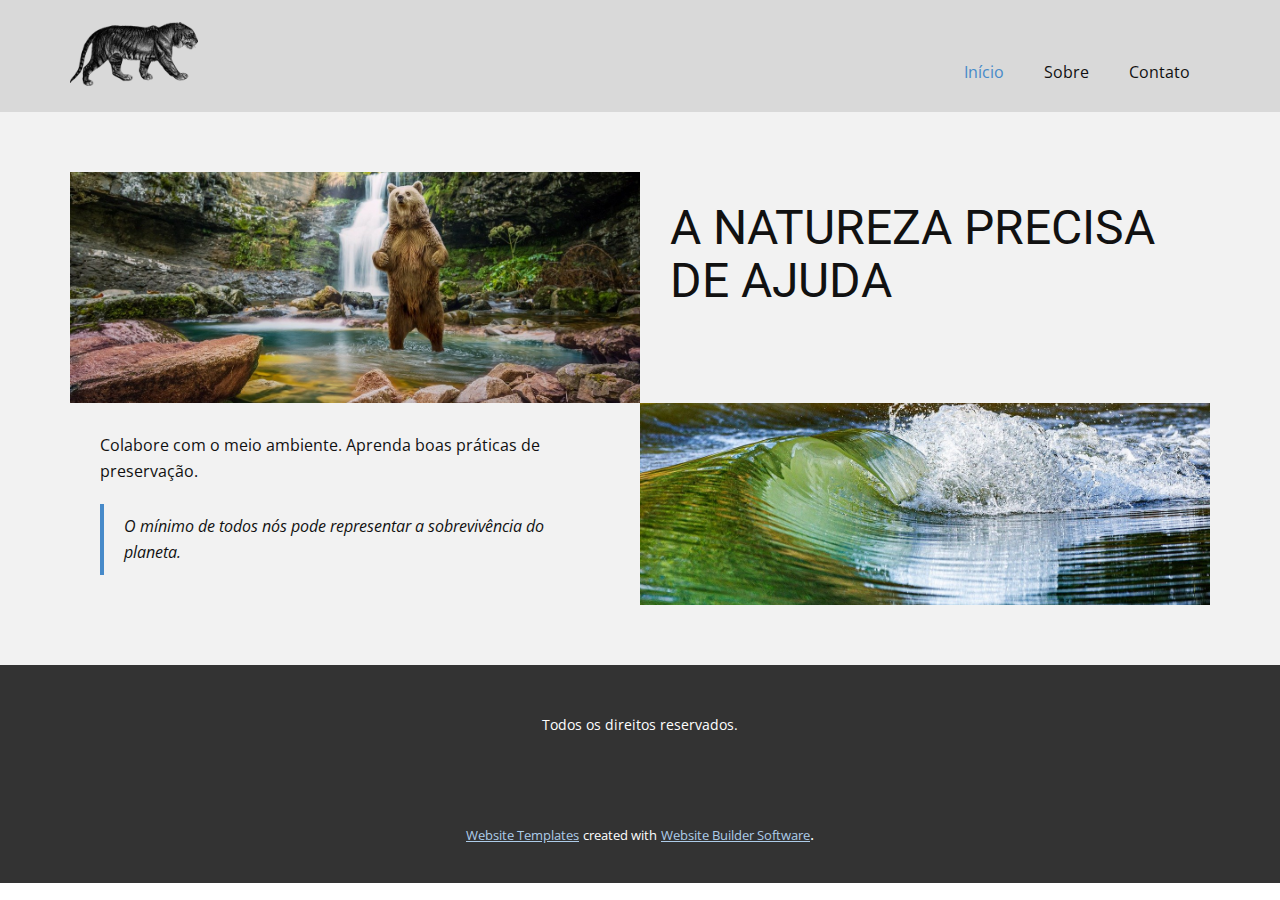
<file: index.html>
<!DOCTYPE html>
<html style="font-size: 16px;" lang="pt"><head>
    <meta name="viewport" content="width=device-width, initial-scale=1.0">
    <meta charset="utf-8">
    <meta name="keywords" content="A NATUREZA PRECISA DE AJUDA">
    <meta name="description" content="">
    <title>Início</title>
    <link rel="stylesheet" href="nicepage.css" media="screen">
<link rel="stylesheet" href="Início.css" media="screen">
    <script class="u-script" type="text/javascript" src="jquery.js" defer=""></script>
    <script class="u-script" type="text/javascript" src="nicepage.js" defer=""></script>
    <meta name="generator" content="Nicepage 4.19.3, nicepage.com">
    <link id="u-theme-google-font" rel="stylesheet" href="https://fonts.googleapis.com/css?family=Roboto:100,100i,300,300i,400,400i,500,500i,700,700i,900,900i|Open+Sans:300,300i,400,400i,500,500i,600,600i,700,700i,800,800i">
    
    
    <script type="application/ld+json">{
		"@context": "http://schema.org",
		"@type": "Organization",
		"name": "",
		"logo": "images/4e76266cd4ecb948cb4a8ea90c8d8980da912de05fe26c89ceee70e0b2ef9ca7f951e596d7a74334dae0c46b3c0bba0b89761b9b15061256e3d400_1280.png"
}</script>
    <meta name="theme-color" content="#478ac9">
    <meta property="og:title" content="Início">
    <meta property="og:type" content="website">
  </head>
  <body data-home-page="Início.html" data-home-page-title="Início" class="u-body u-xl-mode" data-lang="pt"><header class="u-clearfix u-grey-15 u-header u-header" id="sec-a55c"><div class="u-clearfix u-sheet u-valign-middle u-sheet-1">
        <a href="https://nicepage.com" class="u-image u-logo u-image-1" data-image-width="1280" data-image-height="640">
          <img src="images/4e76266cd4ecb948cb4a8ea90c8d8980da912de05fe26c89ceee70e0b2ef9ca7f951e596d7a74334dae0c46b3c0bba0b89761b9b15061256e3d400_1280.png" class="u-logo-image u-logo-image-1">
        </a>
        <nav class="u-menu u-menu-one-level u-offcanvas u-menu-1">
          <div class="menu-collapse" style="font-size: 1rem; letter-spacing: 0px;">
            <a class="u-button-style u-custom-left-right-menu-spacing u-custom-padding-bottom u-custom-top-bottom-menu-spacing u-nav-link u-text-active-palette-1-base u-text-hover-palette-2-base" href="#">
              <svg class="u-svg-link" viewBox="0 0 24 24"><use xmlns:xlink="http://www.w3.org/1999/xlink" xlink:href="#menu-hamburger"></use></svg>
              <svg class="u-svg-content" version="1.1" id="menu-hamburger" viewBox="0 0 16 16" x="0px" y="0px" xmlns:xlink="http://www.w3.org/1999/xlink" xmlns="http://www.w3.org/2000/svg"><g><rect y="1" width="16" height="2"></rect><rect y="7" width="16" height="2"></rect><rect y="13" width="16" height="2"></rect>
</g></svg>
            </a>
          </div>
          <div class="u-custom-menu u-nav-container">
            <ul class="u-nav u-unstyled u-nav-1"><li class="u-nav-item"><a class="u-button-style u-nav-link u-text-active-palette-1-base u-text-hover-palette-2-base" href="Início.html" target="_blank" style="padding: 10px 20px;">Início</a>
</li><li class="u-nav-item"><a class="u-button-style u-nav-link u-text-active-palette-1-base u-text-hover-palette-2-base" href="Sobre.html" style="padding: 10px 20px;">Sobre</a>
</li><li class="u-nav-item"><a class="u-button-style u-nav-link u-text-active-palette-1-base u-text-hover-palette-2-base" href="Contato.html" style="padding: 10px 20px;">Contato</a>
</li></ul>
          </div>
          <div class="u-custom-menu u-nav-container-collapse">
            <div class="u-black u-container-style u-inner-container-layout u-opacity u-opacity-95 u-sidenav">
              <div class="u-inner-container-layout u-sidenav-overflow">
                <div class="u-menu-close"></div>
                <ul class="u-align-center u-nav u-popupmenu-items u-unstyled u-nav-2"><li class="u-nav-item"><a class="u-button-style u-nav-link" href="Início.html" target="_blank">Início</a>
</li><li class="u-nav-item"><a class="u-button-style u-nav-link" href="Sobre.html">Sobre</a>
</li><li class="u-nav-item"><a class="u-button-style u-nav-link" href="Contato.html">Contato</a>
</li></ul>
              </div>
            </div>
            <div class="u-black u-menu-overlay u-opacity u-opacity-70"></div>
          </div>
        </nav>
      </div></header>
    <section class="u-clearfix u-grey-5 u-section-1" id="sec-5538">
      <div class="u-clearfix u-sheet u-sheet-1">
        <div class="u-clearfix u-expanded-width u-layout-wrap u-layout-wrap-1">
          <div class="u-layout">
            <div class="u-layout-col">
              <div class="u-size-30">
                <div class="u-layout-row">
                  <div class="u-container-style u-image u-layout-cell u-size-30 u-image-1" data-image-width="1280" data-image-height="860">
                    <div class="u-container-layout u-container-layout-1"></div>
                  </div>
                  <div class="u-container-style u-grey-5 u-layout-cell u-size-30 u-layout-cell-2">
                    <div class="u-container-layout u-container-layout-2">
                      <h1 class="u-text u-text-default u-text-1">A NATUREZA PRECISA DE AJUDA</h1>
                    </div>
                  </div>
                </div>
              </div>
              <div class="u-size-30">
                <div class="u-layout-row">
                  <div class="u-container-style u-grey-5 u-layout-cell u-size-30 u-layout-cell-3">
                    <div class="u-container-layout u-container-layout-3">
                      <p class="u-text u-text-default u-text-2">Colabore com o meio ambiente. Aprenda boas práticas de preservação.</p>
                      <blockquote class="u-text u-text-default u-text-3">O mínimo de todos nós pode representar a sobrevivência do planeta.</blockquote>
                    </div>
                  </div>
                  <div class="u-container-style u-image u-layout-cell u-size-30 u-image-2" data-image-width="1280" data-image-height="844">
                    <div class="u-container-layout u-container-layout-4"></div>
                  </div>
                </div>
              </div>
            </div>
          </div>
        </div>
      </div>
    </section>
    
    
    <footer class="u-align-center u-clearfix u-footer u-grey-80 u-footer" id="sec-3e1b"><div class="u-clearfix u-sheet u-sheet-1">
        <p class="u-small-text u-text u-text-variant u-text-1">Todos os direitos reservados.</p>
      </div></footer>
    <section class="u-backlink u-clearfix u-grey-80">
      <a class="u-link" href="https://nicepage.com/website-templates" target="_blank">
        <span>Website Templates</span>
      </a>
      <p class="u-text">
        <span>created with</span>
      </p>
      <a class="u-link" href="" target="_blank">
        <span>Website Builder Software</span>
      </a>. 
    </section>
  
</body></html>
</file>
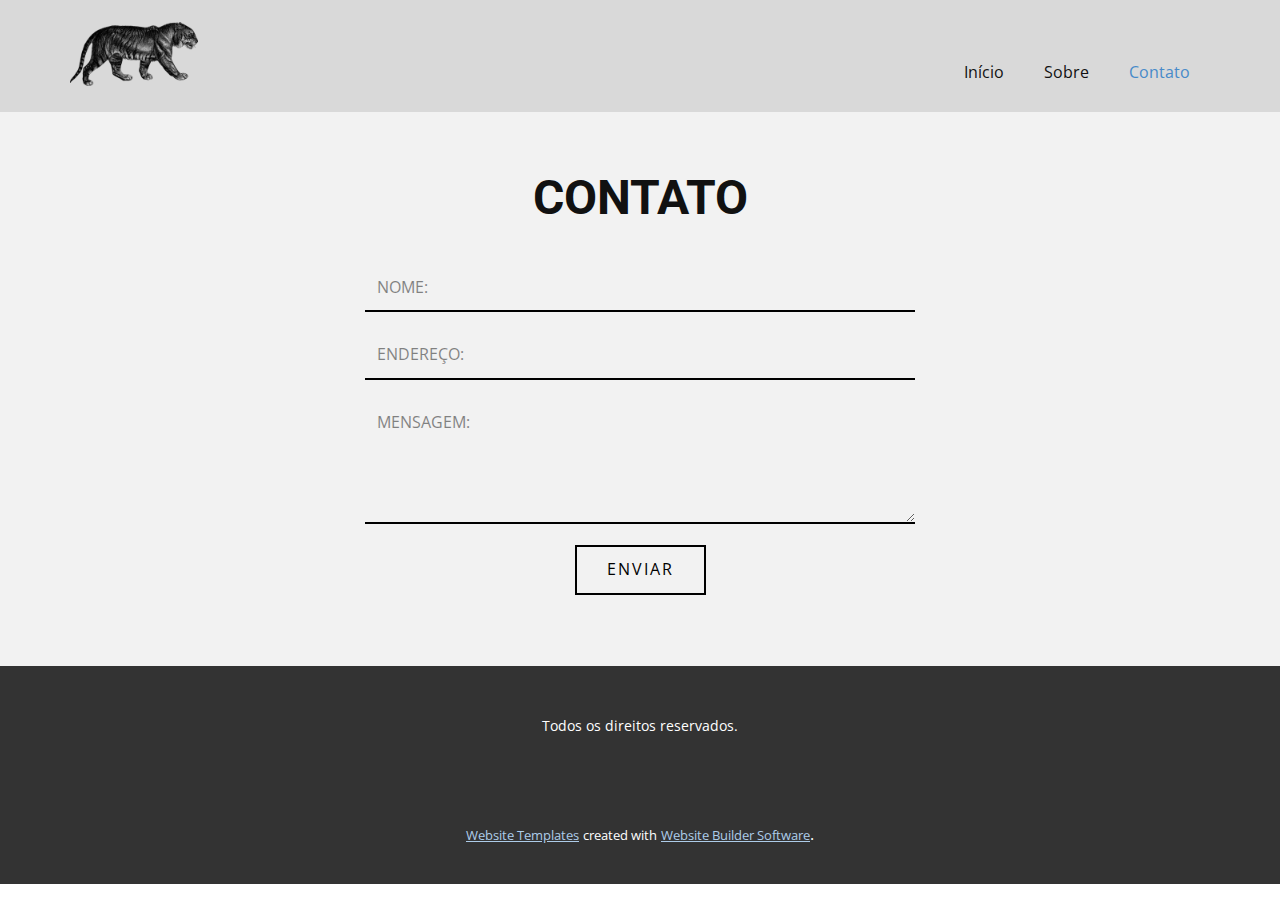
<file: Contato.html>
<!DOCTYPE html>
<html style="font-size: 16px;" lang="pt"><head>
    <meta name="viewport" content="width=device-width, initial-scale=1.0">
    <meta charset="utf-8">
    <meta name="keywords" content="CONTATO">
    <meta name="description" content="">
    <title>Contato</title>
    <link rel="stylesheet" href="nicepage.css" media="screen">
<link rel="stylesheet" href="Contato.css" media="screen">
    <script class="u-script" type="text/javascript" src="jquery.js" defer=""></script>
    <script class="u-script" type="text/javascript" src="nicepage.js" defer=""></script>
    <meta name="generator" content="Nicepage 4.19.3, nicepage.com">
    <link id="u-theme-google-font" rel="stylesheet" href="https://fonts.googleapis.com/css?family=Roboto:100,100i,300,300i,400,400i,500,500i,700,700i,900,900i|Open+Sans:300,300i,400,400i,500,500i,600,600i,700,700i,800,800i">
    
    
    <script type="application/ld+json">{
		"@context": "http://schema.org",
		"@type": "Organization",
		"name": "",
		"logo": "images/4e76266cd4ecb948cb4a8ea90c8d8980da912de05fe26c89ceee70e0b2ef9ca7f951e596d7a74334dae0c46b3c0bba0b89761b9b15061256e3d400_1280.png"
}</script>
    <meta name="theme-color" content="#478ac9">
    <meta property="og:title" content="Contato">
    <meta property="og:type" content="website">
  </head>
  <body class="u-body u-xl-mode" data-lang="pt"><header class="u-clearfix u-grey-15 u-header u-header" id="sec-a55c"><div class="u-clearfix u-sheet u-valign-middle u-sheet-1">
        <a href="https://nicepage.com" class="u-image u-logo u-image-1" data-image-width="1280" data-image-height="640">
          <img src="images/4e76266cd4ecb948cb4a8ea90c8d8980da912de05fe26c89ceee70e0b2ef9ca7f951e596d7a74334dae0c46b3c0bba0b89761b9b15061256e3d400_1280.png" class="u-logo-image u-logo-image-1">
        </a>
        <nav class="u-menu u-menu-one-level u-offcanvas u-menu-1">
          <div class="menu-collapse" style="font-size: 1rem; letter-spacing: 0px;">
            <a class="u-button-style u-custom-left-right-menu-spacing u-custom-padding-bottom u-custom-top-bottom-menu-spacing u-nav-link u-text-active-palette-1-base u-text-hover-palette-2-base" href="#">
              <svg class="u-svg-link" viewBox="0 0 24 24"><use xmlns:xlink="http://www.w3.org/1999/xlink" xlink:href="#menu-hamburger"></use></svg>
              <svg class="u-svg-content" version="1.1" id="menu-hamburger" viewBox="0 0 16 16" x="0px" y="0px" xmlns:xlink="http://www.w3.org/1999/xlink" xmlns="http://www.w3.org/2000/svg"><g><rect y="1" width="16" height="2"></rect><rect y="7" width="16" height="2"></rect><rect y="13" width="16" height="2"></rect>
</g></svg>
            </a>
          </div>
          <div class="u-custom-menu u-nav-container">
            <ul class="u-nav u-unstyled u-nav-1"><li class="u-nav-item"><a class="u-button-style u-nav-link u-text-active-palette-1-base u-text-hover-palette-2-base" href="Início.html" target="_blank" style="padding: 10px 20px;">Início</a>
</li><li class="u-nav-item"><a class="u-button-style u-nav-link u-text-active-palette-1-base u-text-hover-palette-2-base" href="Sobre.html" style="padding: 10px 20px;">Sobre</a>
</li><li class="u-nav-item"><a class="u-button-style u-nav-link u-text-active-palette-1-base u-text-hover-palette-2-base" href="Contato.html" style="padding: 10px 20px;">Contato</a>
</li></ul>
          </div>
          <div class="u-custom-menu u-nav-container-collapse">
            <div class="u-black u-container-style u-inner-container-layout u-opacity u-opacity-95 u-sidenav">
              <div class="u-inner-container-layout u-sidenav-overflow">
                <div class="u-menu-close"></div>
                <ul class="u-align-center u-nav u-popupmenu-items u-unstyled u-nav-2"><li class="u-nav-item"><a class="u-button-style u-nav-link" href="Início.html" target="_blank">Início</a>
</li><li class="u-nav-item"><a class="u-button-style u-nav-link" href="Sobre.html">Sobre</a>
</li><li class="u-nav-item"><a class="u-button-style u-nav-link" href="Contato.html">Contato</a>
</li></ul>
              </div>
            </div>
            <div class="u-black u-menu-overlay u-opacity u-opacity-70"></div>
          </div>
        </nav>
      </div></header>
    <section class="u-align-center u-clearfix u-grey-5 u-section-1" id="sec-7096">
      <div class="u-clearfix u-sheet u-valign-middle u-sheet-1">
        <h1 class="u-text u-text-default u-text-1">CONTATO</h1>
        <div class="u-form u-form-1">
          <form action="https://forms.nicepagesrv.com/Form/Process" class="u-clearfix u-form-spacing-20 u-form-vertical u-inner-form" style="padding: 10px" source="email" name="form">
            <div class="u-form-group u-form-name u-label-none">
              <label for="name-3b9a" class="u-label">Name</label>
              <input type="text" placeholder="NOME:" id="name-3b9a" name="name" class="u-border-2 u-border-black u-border-no-left u-border-no-right u-border-no-top u-input u-input-rectangle u-input-1" required="">
            </div>
            <div class="u-form-email u-form-group u-label-none">
              <label for="email-3b9a" class="u-label">Email</label>
              <input type="email" placeholder="ENDEREÇO:" id="email-3b9a" name="email" class="u-border-2 u-border-black u-border-no-left u-border-no-right u-border-no-top u-input u-input-rectangle u-input-2" required="">
            </div>
            <div class="u-form-group u-form-message u-label-none">
              <label for="message-3b9a" class="u-label">Message</label>
              <textarea placeholder="MENSAGEM:" rows="4" cols="50" id="message-3b9a" name="message" class="u-border-2 u-border-black u-border-no-left u-border-no-right u-border-no-top u-input u-input-rectangle u-input-3" required=""></textarea>
            </div>
            <div class="u-align-center u-form-group u-form-submit">
              <a href="#" class="u-border-2 u-border-black u-btn u-btn-rectangle u-btn-submit u-button-style u-none u-btn-1">ENVIAR</a>
              <input type="submit" value="submit" class="u-form-control-hidden">
            </div>
            <div class="u-form-send-message u-form-send-success"> Thank you! Your message has been sent. </div>
            <div class="u-form-send-error u-form-send-message"> Unable to send your message. Please fix errors then try again. </div>
            <input type="hidden" value="" name="recaptchaResponse">
            <input type="hidden" name="formServices" value="">
          </form>
        </div>
      </div>
    </section>
    
    
    <footer class="u-align-center u-clearfix u-footer u-grey-80 u-footer" id="sec-3e1b"><div class="u-clearfix u-sheet u-sheet-1">
        <p class="u-small-text u-text u-text-variant u-text-1">Todos os direitos reservados.</p>
      </div></footer>
    <section class="u-backlink u-clearfix u-grey-80">
      <a class="u-link" href="https://nicepage.com/website-templates" target="_blank">
        <span>Website Templates</span>
      </a>
      <p class="u-text">
        <span>created with</span>
      </p>
      <a class="u-link" href="" target="_blank">
        <span>Website Builder Software</span>
      </a>. 
    </section>
  
</body></html>
</file>
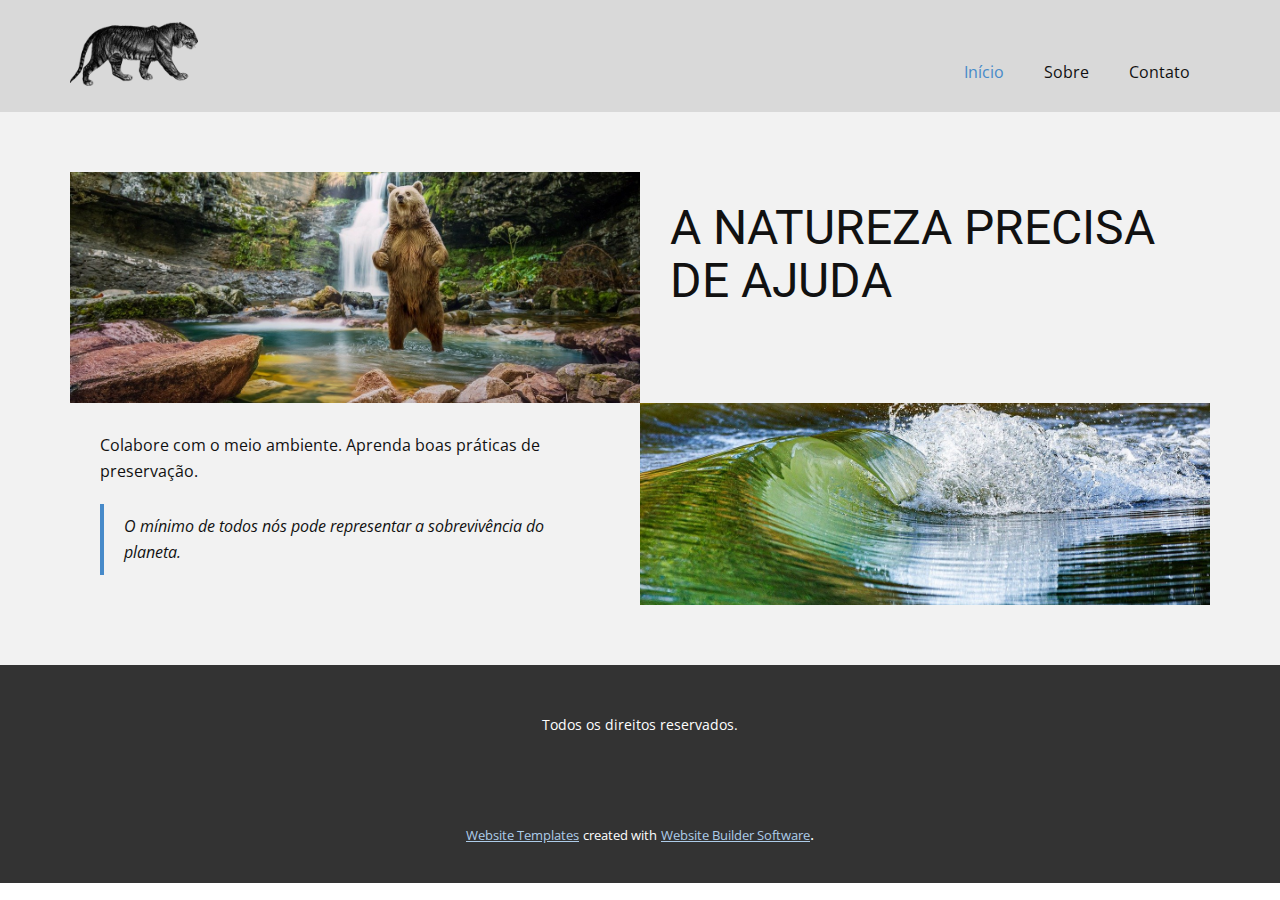
<file: Início.html>
<!DOCTYPE html>
<html style="font-size: 16px;" lang="pt"><head>
    <meta name="viewport" content="width=device-width, initial-scale=1.0">
    <meta charset="utf-8">
    <meta name="keywords" content="A NATUREZA PRECISA DE AJUDA">
    <meta name="description" content="">
    <title>Início</title>
    <link rel="stylesheet" href="nicepage.css" media="screen">
<link rel="stylesheet" href="Início.css" media="screen">
    <script class="u-script" type="text/javascript" src="jquery.js" defer=""></script>
    <script class="u-script" type="text/javascript" src="nicepage.js" defer=""></script>
    <meta name="generator" content="Nicepage 4.19.3, nicepage.com">
    <link id="u-theme-google-font" rel="stylesheet" href="https://fonts.googleapis.com/css?family=Roboto:100,100i,300,300i,400,400i,500,500i,700,700i,900,900i|Open+Sans:300,300i,400,400i,500,500i,600,600i,700,700i,800,800i">
    
    
    <script type="application/ld+json">{
		"@context": "http://schema.org",
		"@type": "Organization",
		"name": "",
		"logo": "images/4e76266cd4ecb948cb4a8ea90c8d8980da912de05fe26c89ceee70e0b2ef9ca7f951e596d7a74334dae0c46b3c0bba0b89761b9b15061256e3d400_1280.png"
}</script>
    <meta name="theme-color" content="#478ac9">
    <meta property="og:title" content="Início">
    <meta property="og:type" content="website">
  </head>
  <body class="u-body u-xl-mode" data-lang="pt"><header class="u-clearfix u-grey-15 u-header u-header" id="sec-a55c"><div class="u-clearfix u-sheet u-valign-middle u-sheet-1">
        <a href="https://nicepage.com" class="u-image u-logo u-image-1" data-image-width="1280" data-image-height="640">
          <img src="images/4e76266cd4ecb948cb4a8ea90c8d8980da912de05fe26c89ceee70e0b2ef9ca7f951e596d7a74334dae0c46b3c0bba0b89761b9b15061256e3d400_1280.png" class="u-logo-image u-logo-image-1">
        </a>
        <nav class="u-menu u-menu-one-level u-offcanvas u-menu-1">
          <div class="menu-collapse" style="font-size: 1rem; letter-spacing: 0px;">
            <a class="u-button-style u-custom-left-right-menu-spacing u-custom-padding-bottom u-custom-top-bottom-menu-spacing u-nav-link u-text-active-palette-1-base u-text-hover-palette-2-base" href="#">
              <svg class="u-svg-link" viewBox="0 0 24 24"><use xmlns:xlink="http://www.w3.org/1999/xlink" xlink:href="#menu-hamburger"></use></svg>
              <svg class="u-svg-content" version="1.1" id="menu-hamburger" viewBox="0 0 16 16" x="0px" y="0px" xmlns:xlink="http://www.w3.org/1999/xlink" xmlns="http://www.w3.org/2000/svg"><g><rect y="1" width="16" height="2"></rect><rect y="7" width="16" height="2"></rect><rect y="13" width="16" height="2"></rect>
</g></svg>
            </a>
          </div>
          <div class="u-custom-menu u-nav-container">
            <ul class="u-nav u-unstyled u-nav-1"><li class="u-nav-item"><a class="u-button-style u-nav-link u-text-active-palette-1-base u-text-hover-palette-2-base" href="Início.html" target="_blank" style="padding: 10px 20px;">Início</a>
</li><li class="u-nav-item"><a class="u-button-style u-nav-link u-text-active-palette-1-base u-text-hover-palette-2-base" href="Sobre.html" style="padding: 10px 20px;">Sobre</a>
</li><li class="u-nav-item"><a class="u-button-style u-nav-link u-text-active-palette-1-base u-text-hover-palette-2-base" href="Contato.html" style="padding: 10px 20px;">Contato</a>
</li></ul>
          </div>
          <div class="u-custom-menu u-nav-container-collapse">
            <div class="u-black u-container-style u-inner-container-layout u-opacity u-opacity-95 u-sidenav">
              <div class="u-inner-container-layout u-sidenav-overflow">
                <div class="u-menu-close"></div>
                <ul class="u-align-center u-nav u-popupmenu-items u-unstyled u-nav-2"><li class="u-nav-item"><a class="u-button-style u-nav-link" href="Início.html" target="_blank">Início</a>
</li><li class="u-nav-item"><a class="u-button-style u-nav-link" href="Sobre.html">Sobre</a>
</li><li class="u-nav-item"><a class="u-button-style u-nav-link" href="Contato.html">Contato</a>
</li></ul>
              </div>
            </div>
            <div class="u-black u-menu-overlay u-opacity u-opacity-70"></div>
          </div>
        </nav>
      </div></header>
    <section class="u-clearfix u-grey-5 u-section-1" id="sec-5538">
      <div class="u-clearfix u-sheet u-sheet-1">
        <div class="u-clearfix u-expanded-width u-layout-wrap u-layout-wrap-1">
          <div class="u-layout">
            <div class="u-layout-col">
              <div class="u-size-30">
                <div class="u-layout-row">
                  <div class="u-container-style u-image u-layout-cell u-size-30 u-image-1" data-image-width="1280" data-image-height="860">
                    <div class="u-container-layout u-container-layout-1"></div>
                  </div>
                  <div class="u-container-style u-grey-5 u-layout-cell u-size-30 u-layout-cell-2">
                    <div class="u-container-layout u-container-layout-2">
                      <h1 class="u-text u-text-default u-text-1">A NATUREZA PRECISA DE AJUDA</h1>
                    </div>
                  </div>
                </div>
              </div>
              <div class="u-size-30">
                <div class="u-layout-row">
                  <div class="u-container-style u-grey-5 u-layout-cell u-size-30 u-layout-cell-3">
                    <div class="u-container-layout u-container-layout-3">
                      <p class="u-text u-text-default u-text-2">Colabore com o meio ambiente. Aprenda boas práticas de preservação.</p>
                      <blockquote class="u-text u-text-default u-text-3">O mínimo de todos nós pode representar a sobrevivência do planeta.</blockquote>
                    </div>
                  </div>
                  <div class="u-container-style u-image u-layout-cell u-size-30 u-image-2" data-image-width="1280" data-image-height="844">
                    <div class="u-container-layout u-container-layout-4"></div>
                  </div>
                </div>
              </div>
            </div>
          </div>
        </div>
      </div>
    </section>
    
    
    <footer class="u-align-center u-clearfix u-footer u-grey-80 u-footer" id="sec-3e1b"><div class="u-clearfix u-sheet u-sheet-1">
        <p class="u-small-text u-text u-text-variant u-text-1">Todos os direitos reservados.</p>
      </div></footer>
    <section class="u-backlink u-clearfix u-grey-80">
      <a class="u-link" href="https://nicepage.com/website-templates" target="_blank">
        <span>Website Templates</span>
      </a>
      <p class="u-text">
        <span>created with</span>
      </p>
      <a class="u-link" href="" target="_blank">
        <span>Website Builder Software</span>
      </a>. 
    </section>
  
</body></html>
</file>
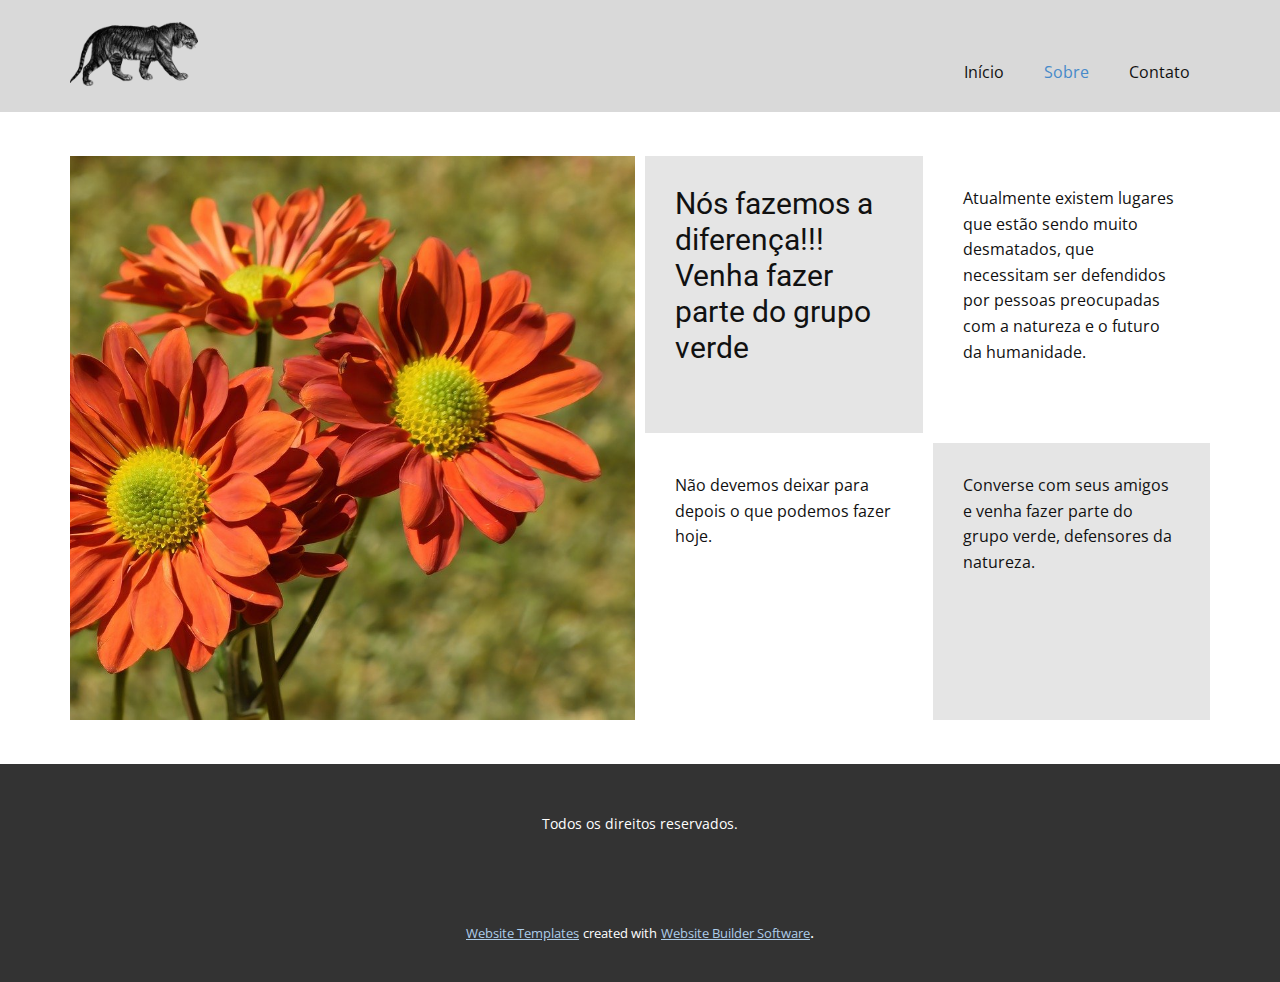
<file: Sobre.html>
<!DOCTYPE html>
<html style="font-size: 16px;" lang="pt"><head>
    <meta name="viewport" content="width=device-width, initial-scale=1.0">
    <meta charset="utf-8">
    <meta name="keywords" content="">
    <meta name="description" content="">
    <title>Sobre</title>
    <link rel="stylesheet" href="nicepage.css" media="screen">
<link rel="stylesheet" href="Sobre.css" media="screen">
    <script class="u-script" type="text/javascript" src="jquery.js" defer=""></script>
    <script class="u-script" type="text/javascript" src="nicepage.js" defer=""></script>
    <meta name="generator" content="Nicepage 4.19.3, nicepage.com">
    <link id="u-theme-google-font" rel="stylesheet" href="https://fonts.googleapis.com/css?family=Roboto:100,100i,300,300i,400,400i,500,500i,700,700i,900,900i|Open+Sans:300,300i,400,400i,500,500i,600,600i,700,700i,800,800i">
    
    
    <script type="application/ld+json">{
		"@context": "http://schema.org",
		"@type": "Organization",
		"name": "",
		"logo": "images/4e76266cd4ecb948cb4a8ea90c8d8980da912de05fe26c89ceee70e0b2ef9ca7f951e596d7a74334dae0c46b3c0bba0b89761b9b15061256e3d400_1280.png"
}</script>
    <meta name="theme-color" content="#478ac9">
    <meta property="og:title" content="Sobre">
    <meta property="og:type" content="website">
  </head>
  <body class="u-body u-xl-mode" data-lang="pt"><header class="u-clearfix u-grey-15 u-header u-header" id="sec-a55c"><div class="u-clearfix u-sheet u-valign-middle u-sheet-1">
        <a href="https://nicepage.com" class="u-image u-logo u-image-1" data-image-width="1280" data-image-height="640">
          <img src="images/4e76266cd4ecb948cb4a8ea90c8d8980da912de05fe26c89ceee70e0b2ef9ca7f951e596d7a74334dae0c46b3c0bba0b89761b9b15061256e3d400_1280.png" class="u-logo-image u-logo-image-1">
        </a>
        <nav class="u-menu u-menu-one-level u-offcanvas u-menu-1">
          <div class="menu-collapse" style="font-size: 1rem; letter-spacing: 0px;">
            <a class="u-button-style u-custom-left-right-menu-spacing u-custom-padding-bottom u-custom-top-bottom-menu-spacing u-nav-link u-text-active-palette-1-base u-text-hover-palette-2-base" href="#">
              <svg class="u-svg-link" viewBox="0 0 24 24"><use xmlns:xlink="http://www.w3.org/1999/xlink" xlink:href="#menu-hamburger"></use></svg>
              <svg class="u-svg-content" version="1.1" id="menu-hamburger" viewBox="0 0 16 16" x="0px" y="0px" xmlns:xlink="http://www.w3.org/1999/xlink" xmlns="http://www.w3.org/2000/svg"><g><rect y="1" width="16" height="2"></rect><rect y="7" width="16" height="2"></rect><rect y="13" width="16" height="2"></rect>
</g></svg>
            </a>
          </div>
          <div class="u-custom-menu u-nav-container">
            <ul class="u-nav u-unstyled u-nav-1"><li class="u-nav-item"><a class="u-button-style u-nav-link u-text-active-palette-1-base u-text-hover-palette-2-base" href="Início.html" target="_blank" style="padding: 10px 20px;">Início</a>
</li><li class="u-nav-item"><a class="u-button-style u-nav-link u-text-active-palette-1-base u-text-hover-palette-2-base" href="Sobre.html" style="padding: 10px 20px;">Sobre</a>
</li><li class="u-nav-item"><a class="u-button-style u-nav-link u-text-active-palette-1-base u-text-hover-palette-2-base" href="Contato.html" style="padding: 10px 20px;">Contato</a>
</li></ul>
          </div>
          <div class="u-custom-menu u-nav-container-collapse">
            <div class="u-black u-container-style u-inner-container-layout u-opacity u-opacity-95 u-sidenav">
              <div class="u-inner-container-layout u-sidenav-overflow">
                <div class="u-menu-close"></div>
                <ul class="u-align-center u-nav u-popupmenu-items u-unstyled u-nav-2"><li class="u-nav-item"><a class="u-button-style u-nav-link" href="Início.html" target="_blank">Início</a>
</li><li class="u-nav-item"><a class="u-button-style u-nav-link" href="Sobre.html">Sobre</a>
</li><li class="u-nav-item"><a class="u-button-style u-nav-link" href="Contato.html">Contato</a>
</li></ul>
              </div>
            </div>
            <div class="u-black u-menu-overlay u-opacity u-opacity-70"></div>
          </div>
        </nav>
      </div></header>
    <section class="u-clearfix u-section-1" id="sec-e80f">
      <div class="u-clearfix u-sheet u-sheet-1">
        <div class="u-clearfix u-expanded-width u-gutter-10 u-layout-wrap u-layout-wrap-1">
          <div class="u-layout">
            <div class="u-layout-row">
              <div class="u-size-30 u-size-60-md">
                <div class="u-layout-col">
                  <div class="u-container-style u-image u-layout-cell u-left-cell u-size-60 u-image-1" src="" data-image-width="1280" data-image-height="853">
                    <div class="u-container-layout u-valign-middle u-container-layout-1"></div>
                  </div>
                </div>
              </div>
              <div class="u-size-30 u-size-60-md">
                <div class="u-layout-col">
                  <div class="u-size-30">
                    <div class="u-layout-row">
                      <div class="u-align-left u-container-style u-grey-10 u-layout-cell u-size-30 u-layout-cell-2">
                        <div class="u-container-layout u-valign-top u-container-layout-2">
                          <h3 class="u-text u-text-1">Nós fazemos a diferença!!! Venha fazer parte do grupo verde</h3>
                        </div>
                      </div>
                      <div class="u-align-left u-container-style u-layout-cell u-right-cell u-size-30 u-layout-cell-3">
                        <div class="u-container-layout u-valign-top u-container-layout-3">
                          <p class="u-text u-text-2">Atualmente existem lugares que estão sendo muito desmatados, que necessitam ser defendidos por pessoas preocupadas com a natureza e o futuro da humanidade. </p>
                        </div>
                      </div>
                    </div>
                  </div>
                  <div class="u-size-30">
                    <div class="u-layout-row">
                      <div class="u-align-left u-container-style u-layout-cell u-size-30 u-layout-cell-4">
                        <div class="u-container-layout u-valign-top u-container-layout-4">
                          <p class="u-text u-text-3">Não devemos deixar para depois o que podemos fazer hoje.&nbsp;</p>
                        </div>
                      </div>
                      <div class="u-align-left u-container-style u-grey-10 u-layout-cell u-right-cell u-size-30 u-layout-cell-5">
                        <div class="u-container-layout u-valign-top u-container-layout-5">
                          <p class="u-text u-text-4">Converse com seus amigos e venha fazer parte do grupo verde, defensores da natureza.</p>
                        </div>
                      </div>
                    </div>
                  </div>
                </div>
              </div>
            </div>
          </div>
        </div>
      </div>
    </section>
    
    
    <footer class="u-align-center u-clearfix u-footer u-grey-80 u-footer" id="sec-3e1b"><div class="u-clearfix u-sheet u-sheet-1">
        <p class="u-small-text u-text u-text-variant u-text-1">Todos os direitos reservados.</p>
      </div></footer>
    <section class="u-backlink u-clearfix u-grey-80">
      <a class="u-link" href="https://nicepage.com/website-templates" target="_blank">
        <span>Website Templates</span>
      </a>
      <p class="u-text">
        <span>created with</span>
      </p>
      <a class="u-link" href="" target="_blank">
        <span>Website Builder Software</span>
      </a>. 
    </section>
  
</body></html>
</file>
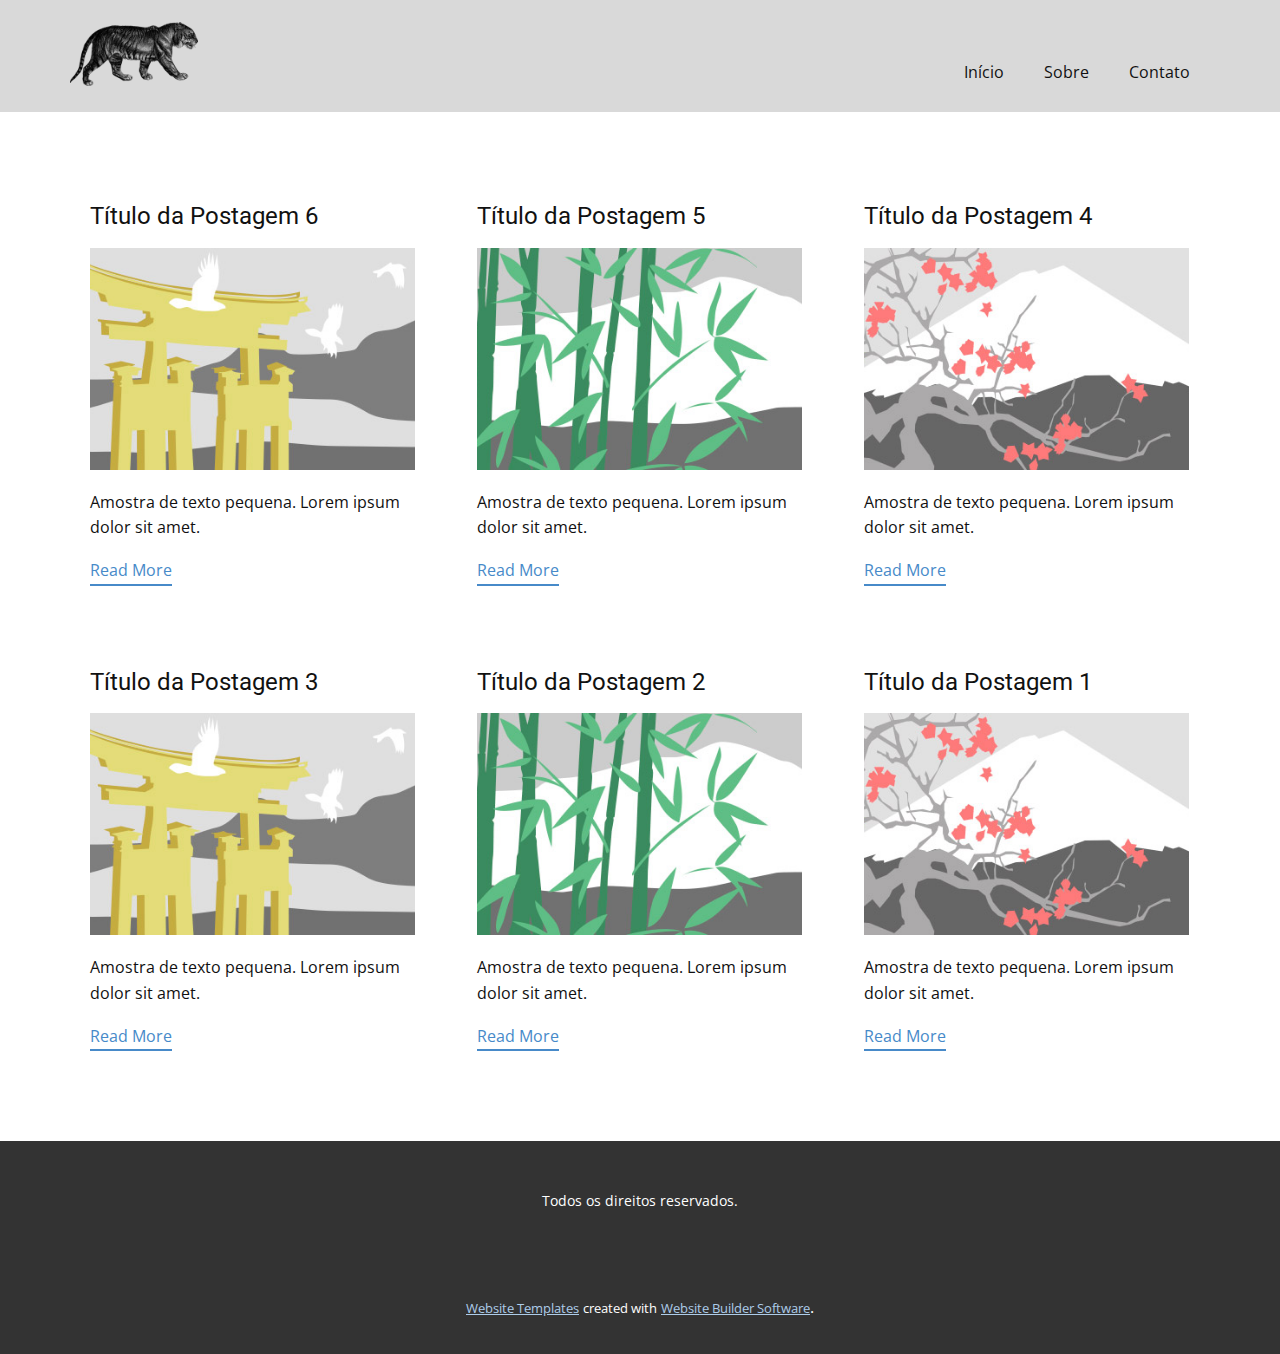
<file: blog/blog.html>
<html style="font-size: 16px;" lang="pt"><head>
    <meta name="viewport" content="width=device-width, initial-scale=1.0">
    <meta charset="utf-8">
    <meta name="keywords" content="">
    <meta name="description" content="">
    <title>Blog Template</title>
    <link rel="stylesheet" href="../nicepage.css" media="screen">
<link rel="stylesheet" href="../Blog-Template.css" media="screen">
    <script class="u-script" type="text/javascript" src="../jquery.js" defer=""></script>
    <script class="u-script" type="text/javascript" src="../nicepage.js" defer=""></script>
    <meta name="generator" content="Nicepage 4.19.3, nicepage.com">
    <link id="u-theme-google-font" rel="stylesheet" href="https://fonts.googleapis.com/css?family=Roboto:100,100i,300,300i,400,400i,500,500i,700,700i,900,900i|Open+Sans:300,300i,400,400i,500,500i,600,600i,700,700i,800,800i">
    
    
    <script type="application/ld+json">{
		"@context": "http://schema.org",
		"@type": "Organization",
		"name": "",
		"logo": "images/4e76266cd4ecb948cb4a8ea90c8d8980da912de05fe26c89ceee70e0b2ef9ca7f951e596d7a74334dae0c46b3c0bba0b89761b9b15061256e3d400_1280.png"
}</script>
    <meta name="theme-color" content="#478ac9">
  </head>
  <body class="u-body u-xl-mode" data-lang="pt"><header class="u-clearfix u-grey-15 u-header u-header" id="sec-a55c"><div class="u-clearfix u-sheet u-valign-middle u-sheet-1">
        <a href="https://nicepage.com" class="u-image u-logo u-image-1" data-image-width="1280" data-image-height="640">
          <img src="../images/4e76266cd4ecb948cb4a8ea90c8d8980da912de05fe26c89ceee70e0b2ef9ca7f951e596d7a74334dae0c46b3c0bba0b89761b9b15061256e3d400_1280.png" class="u-logo-image u-logo-image-1">
        </a>
        <nav class="u-menu u-menu-one-level u-offcanvas u-menu-1">
          <div class="menu-collapse" style="font-size: 1rem; letter-spacing: 0px;">
            <a class="u-button-style u-custom-left-right-menu-spacing u-custom-padding-bottom u-custom-top-bottom-menu-spacing u-nav-link u-text-active-palette-1-base u-text-hover-palette-2-base" href="#">
              <svg class="u-svg-link" viewBox="0 0 24 24"><use xmlns:xlink="http://www.w3.org/1999/xlink" xlink:href="#menu-hamburger"></use></svg>
              <svg class="u-svg-content" version="1.1" id="menu-hamburger" viewBox="0 0 16 16" x="0px" y="0px" xmlns:xlink="http://www.w3.org/1999/xlink" xmlns="http://www.w3.org/2000/svg"><g><rect y="1" width="16" height="2"></rect><rect y="7" width="16" height="2"></rect><rect y="13" width="16" height="2"></rect>
</g></svg>
            </a>
          </div>
          <div class="u-custom-menu u-nav-container">
            <ul class="u-nav u-unstyled u-nav-1"><li class="u-nav-item"><a class="u-button-style u-nav-link u-text-active-palette-1-base u-text-hover-palette-2-base" href="../Início.html" target="_blank" style="padding: 10px 20px;">Início</a>
</li><li class="u-nav-item"><a class="u-button-style u-nav-link u-text-active-palette-1-base u-text-hover-palette-2-base" href="../Sobre.html" style="padding: 10px 20px;">Sobre</a>
</li><li class="u-nav-item"><a class="u-button-style u-nav-link u-text-active-palette-1-base u-text-hover-palette-2-base" href="../Contato.html" style="padding: 10px 20px;">Contato</a>
</li></ul>
          </div>
          <div class="u-custom-menu u-nav-container-collapse">
            <div class="u-black u-container-style u-inner-container-layout u-opacity u-opacity-95 u-sidenav">
              <div class="u-inner-container-layout u-sidenav-overflow">
                <div class="u-menu-close"></div>
                <ul class="u-align-center u-nav u-popupmenu-items u-unstyled u-nav-2"><li class="u-nav-item"><a class="u-button-style u-nav-link" href="../Início.html" target="_blank">Início</a>
</li><li class="u-nav-item"><a class="u-button-style u-nav-link" href="../Sobre.html">Sobre</a>
</li><li class="u-nav-item"><a class="u-button-style u-nav-link" href="../Contato.html">Contato</a>
</li></ul>
              </div>
            </div>
            <div class="u-black u-menu-overlay u-opacity u-opacity-70"></div>
          </div>
        </nav>
      </div></header>
    <section class="u-clearfix u-section-1" id="sec-0c6d">
      <div class="u-clearfix u-sheet u-valign-middle u-sheet-1"><!--blog--><!--blog_options_json--><!--{"type":"Recent","source":"","tags":"","count":""}--><!--/blog_options_json-->
        <div class="u-blog u-expanded-width u-repeater u-repeater-1"><!--blog_post-->
          <div class="u-blog-post u-container-style u-repeater-item u-white u-repeater-item-1">
            <div class="u-container-layout u-similar-container u-valign-top u-container-layout-1"><!--blog_post_header-->
              <h4 class="u-blog-control u-text u-text-1">
                <a class="u-post-header-link" href="../blog/post-5.html">Título da Postagem 6</a>
              </h4><!--/blog_post_header--><!--blog_post_image-->
              <a class="u-post-header-link" href="../blog/post-5.html"><img alt="" class="u-blog-control u-expanded-width u-image u-image-default u-image-1" src="../images/8ad73f3c.jpeg"></a><!--/blog_post_image--><!--blog_post_content-->
              <div class="u-blog-control u-post-content u-text u-text-2 fr-view">Amostra de texto pequena. Lorem ipsum dolor sit amet.</div><!--/blog_post_content--><!--blog_post_readmore-->
              <a href="../blog/post-5.html" class="u-blog-control u-border-2 u-border-palette-1-base u-btn u-btn-rectangle u-button-style u-none u-btn-1"><!--blog_post_readmore_content--><!--options_json--><!--{"content":"Read More","defaultValue":"Ler Mais"}--><!--/options_json-->Read More<!--/blog_post_readmore_content--></a><!--/blog_post_readmore-->
            </div>
          </div><div class="u-blog-post u-container-style u-repeater-item u-video-cover u-white">
            <div class="u-container-layout u-similar-container u-valign-top u-container-layout-2"><!--blog_post_header-->
              <h4 class="u-blog-control u-text u-text-3">
                <a class="u-post-header-link" href="../blog/post-4.html">Título da Postagem 5</a>
              </h4><!--/blog_post_header--><!--blog_post_image-->
              <a class="u-post-header-link" href="../blog/post-4.html"><img alt="" class="u-blog-control u-expanded-width u-image u-image-default u-image-2" src="../images/68f64b9d.jpeg"></a><!--/blog_post_image--><!--blog_post_content-->
              <div class="u-blog-control u-post-content u-text u-text-4 fr-view">Amostra de texto pequena. Lorem ipsum dolor sit amet.</div><!--/blog_post_content--><!--blog_post_readmore-->
              <a href="../blog/post-4.html" class="u-blog-control u-border-2 u-border-palette-1-base u-btn u-btn-rectangle u-button-style u-none u-btn-2"><!--blog_post_readmore_content--><!--options_json--><!--{"content":"Read More","defaultValue":"Ler Mais"}--><!--/options_json-->Read More<!--/blog_post_readmore_content--></a><!--/blog_post_readmore-->
            </div>
          </div><div class="u-blog-post u-container-style u-repeater-item u-video-cover u-white">
            <div class="u-container-layout u-similar-container u-valign-top u-container-layout-3"><!--blog_post_header-->
              <h4 class="u-blog-control u-text u-text-5">
                <a class="u-post-header-link" href="../blog/post-3.html">Título da Postagem 4</a>
              </h4><!--/blog_post_header--><!--blog_post_image-->
              <a class="u-post-header-link" href="../blog/post-3.html"><img alt="" class="u-blog-control u-expanded-width u-image u-image-default u-image-3" src="../images/0fd3416c.jpeg"></a><!--/blog_post_image--><!--blog_post_content-->
              <div class="u-blog-control u-post-content u-text u-text-6 fr-view">Amostra de texto pequena. Lorem ipsum dolor sit amet.</div><!--/blog_post_content--><!--blog_post_readmore-->
              <a href="../blog/post-3.html" class="u-blog-control u-border-2 u-border-palette-1-base u-btn u-btn-rectangle u-button-style u-none u-btn-3"><!--blog_post_readmore_content--><!--options_json--><!--{"content":"Read More","defaultValue":"Ler Mais"}--><!--/options_json-->Read More<!--/blog_post_readmore_content--></a><!--/blog_post_readmore-->
            </div>
          </div><div class="u-blog-post u-container-style u-repeater-item u-white u-repeater-item-1">
            <div class="u-container-layout u-similar-container u-valign-top u-container-layout-1"><!--blog_post_header-->
              <h4 class="u-blog-control u-text u-text-1">
                <a class="u-post-header-link" href="../blog/post-2.html">Título da Postagem 3</a>
              </h4><!--/blog_post_header--><!--blog_post_image-->
              <a class="u-post-header-link" href="../blog/post-2.html"><img alt="" class="u-blog-control u-expanded-width u-image u-image-default u-image-1" src="../images/8ad73f3c.jpeg"></a><!--/blog_post_image--><!--blog_post_content-->
              <div class="u-blog-control u-post-content u-text u-text-2 fr-view">Amostra de texto pequena. Lorem ipsum dolor sit amet.</div><!--/blog_post_content--><!--blog_post_readmore-->
              <a href="../blog/post-2.html" class="u-blog-control u-border-2 u-border-palette-1-base u-btn u-btn-rectangle u-button-style u-none u-btn-1"><!--blog_post_readmore_content--><!--options_json--><!--{"content":"Read More","defaultValue":"Ler Mais"}--><!--/options_json-->Read More<!--/blog_post_readmore_content--></a><!--/blog_post_readmore-->
            </div>
          </div><div class="u-blog-post u-container-style u-repeater-item u-video-cover u-white">
            <div class="u-container-layout u-similar-container u-valign-top u-container-layout-2"><!--blog_post_header-->
              <h4 class="u-blog-control u-text u-text-3">
                <a class="u-post-header-link" href="../blog/post-1.html">Título da Postagem 2</a>
              </h4><!--/blog_post_header--><!--blog_post_image-->
              <a class="u-post-header-link" href="../blog/post-1.html"><img alt="" class="u-blog-control u-expanded-width u-image u-image-default u-image-2" src="../images/68f64b9d.jpeg"></a><!--/blog_post_image--><!--blog_post_content-->
              <div class="u-blog-control u-post-content u-text u-text-4 fr-view">Amostra de texto pequena. Lorem ipsum dolor sit amet.</div><!--/blog_post_content--><!--blog_post_readmore-->
              <a href="../blog/post-1.html" class="u-blog-control u-border-2 u-border-palette-1-base u-btn u-btn-rectangle u-button-style u-none u-btn-2"><!--blog_post_readmore_content--><!--options_json--><!--{"content":"Read More","defaultValue":"Ler Mais"}--><!--/options_json-->Read More<!--/blog_post_readmore_content--></a><!--/blog_post_readmore-->
            </div>
          </div><div class="u-blog-post u-container-style u-repeater-item u-video-cover u-white">
            <div class="u-container-layout u-similar-container u-valign-top u-container-layout-3"><!--blog_post_header-->
              <h4 class="u-blog-control u-text u-text-5">
                <a class="u-post-header-link" href="../blog/post.html">Título da Postagem 1</a>
              </h4><!--/blog_post_header--><!--blog_post_image-->
              <a class="u-post-header-link" href="../blog/post.html"><img alt="" class="u-blog-control u-expanded-width u-image u-image-default u-image-3" src="../images/0fd3416c.jpeg"></a><!--/blog_post_image--><!--blog_post_content-->
              <div class="u-blog-control u-post-content u-text u-text-6 fr-view">Amostra de texto pequena. Lorem ipsum dolor sit amet.</div><!--/blog_post_content--><!--blog_post_readmore-->
              <a href="../blog/post.html" class="u-blog-control u-border-2 u-border-palette-1-base u-btn u-btn-rectangle u-button-style u-none u-btn-3"><!--blog_post_readmore_content--><!--options_json--><!--{"content":"Read More","defaultValue":"Ler Mais"}--><!--/options_json-->Read More<!--/blog_post_readmore_content--></a><!--/blog_post_readmore-->
            </div>
          </div><!--/blog_post--><!--blog_post-->
          <!--/blog_post--><!--blog_post-->
          <!--/blog_post-->
        </div><!--/blog-->
      </div>
    </section>
    
    
    <footer class="u-align-center u-clearfix u-footer u-grey-80 u-footer" id="sec-3e1b"><div class="u-clearfix u-sheet u-sheet-1">
        <p class="u-small-text u-text u-text-variant u-text-1">Todos os direitos reservados.</p>
      </div></footer>
    <section class="u-backlink u-clearfix u-grey-80">
      <a class="u-link" href="https://nicepage.com/website-templates" target="_blank">
        <span>Website Templates</span>
      </a>
      <p class="u-text">
        <span>created with</span>
      </p>
      <a class="u-link" href="" target="_blank">
        <span>Website Builder Software</span>
      </a>. 
    </section>
  
</body></html>
</file>
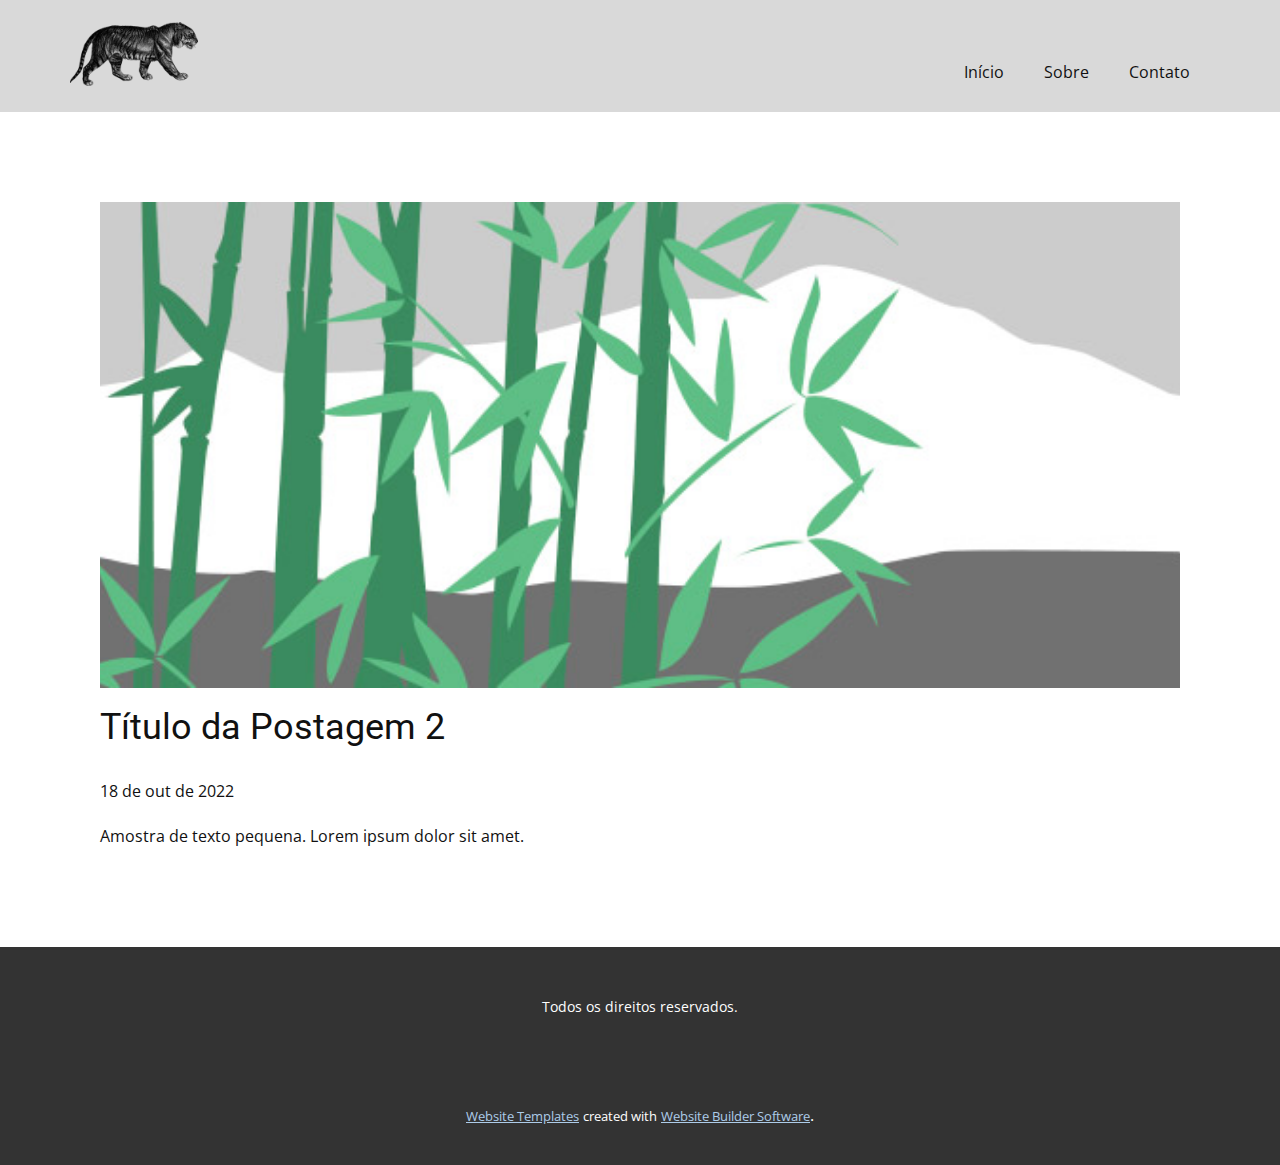
<file: blog/post-1.html>
<!doctype html>
<html style="font-size: 16px;" lang="pt"><head>
    <meta name="viewport" content="width=device-width, initial-scale=1.0">
    <meta charset="utf-8">
    <meta name="keywords" content="Título da Postagem 1">
    <meta name="description" content="">
    <title>Título da Postagem 2</title>
    <link rel="stylesheet" href="../nicepage.css" media="screen">
<link rel="stylesheet" href="../Post-Template.css" media="screen">
    <script class="u-script" type="text/javascript" src="../jquery.js" defer=""></script>
    <script class="u-script" type="text/javascript" src="../nicepage.js" defer=""></script>
    <meta name="generator" content="Nicepage 4.19.3, nicepage.com">
    <link id="u-theme-google-font" rel="stylesheet" href="https://fonts.googleapis.com/css?family=Roboto:100,100i,300,300i,400,400i,500,500i,700,700i,900,900i|Open+Sans:300,300i,400,400i,500,500i,600,600i,700,700i,800,800i">
    
    
    <script type="application/ld+json">{
		"@context": "http://schema.org",
		"@type": "Organization",
		"name": "",
		"logo": "images/4e76266cd4ecb948cb4a8ea90c8d8980da912de05fe26c89ceee70e0b2ef9ca7f951e596d7a74334dae0c46b3c0bba0b89761b9b15061256e3d400_1280.png"
}</script>
    <meta name="theme-color" content="#478ac9">
  </head>
  <body class="u-body u-xl-mode" data-lang="pt"><header class="u-clearfix u-grey-15 u-header u-header" id="sec-a55c"><div class="u-clearfix u-sheet u-valign-middle u-sheet-1">
        <a href="https://nicepage.com" class="u-image u-logo u-image-1" data-image-width="1280" data-image-height="640">
          <img src="../images/4e76266cd4ecb948cb4a8ea90c8d8980da912de05fe26c89ceee70e0b2ef9ca7f951e596d7a74334dae0c46b3c0bba0b89761b9b15061256e3d400_1280.png" class="u-logo-image u-logo-image-1">
        </a>
        <nav class="u-menu u-menu-one-level u-offcanvas u-menu-1">
          <div class="menu-collapse" style="font-size: 1rem; letter-spacing: 0px;">
            <a class="u-button-style u-custom-left-right-menu-spacing u-custom-padding-bottom u-custom-top-bottom-menu-spacing u-nav-link u-text-active-palette-1-base u-text-hover-palette-2-base" href="#">
              <svg class="u-svg-link" viewBox="0 0 24 24"><use xmlns:xlink="http://www.w3.org/1999/xlink" xlink:href="#menu-hamburger"></use></svg>
              <svg class="u-svg-content" version="1.1" id="menu-hamburger" viewBox="0 0 16 16" x="0px" y="0px" xmlns:xlink="http://www.w3.org/1999/xlink" xmlns="http://www.w3.org/2000/svg"><g><rect y="1" width="16" height="2"></rect><rect y="7" width="16" height="2"></rect><rect y="13" width="16" height="2"></rect>
</g></svg>
            </a>
          </div>
          <div class="u-custom-menu u-nav-container">
            <ul class="u-nav u-unstyled u-nav-1"><li class="u-nav-item"><a class="u-button-style u-nav-link u-text-active-palette-1-base u-text-hover-palette-2-base" href="../Início.html" target="_blank" style="padding: 10px 20px;">Início</a>
</li><li class="u-nav-item"><a class="u-button-style u-nav-link u-text-active-palette-1-base u-text-hover-palette-2-base" href="../Sobre.html" style="padding: 10px 20px;">Sobre</a>
</li><li class="u-nav-item"><a class="u-button-style u-nav-link u-text-active-palette-1-base u-text-hover-palette-2-base" href="../Contato.html" style="padding: 10px 20px;">Contato</a>
</li></ul>
          </div>
          <div class="u-custom-menu u-nav-container-collapse">
            <div class="u-black u-container-style u-inner-container-layout u-opacity u-opacity-95 u-sidenav">
              <div class="u-inner-container-layout u-sidenav-overflow">
                <div class="u-menu-close"></div>
                <ul class="u-align-center u-nav u-popupmenu-items u-unstyled u-nav-2"><li class="u-nav-item"><a class="u-button-style u-nav-link" href="../Início.html" target="_blank">Início</a>
</li><li class="u-nav-item"><a class="u-button-style u-nav-link" href="../Sobre.html">Sobre</a>
</li><li class="u-nav-item"><a class="u-button-style u-nav-link" href="../Contato.html">Contato</a>
</li></ul>
              </div>
            </div>
            <div class="u-black u-menu-overlay u-opacity u-opacity-70"></div>
          </div>
        </nav>
      </div></header>
    <section class="u-align-center u-clearfix u-section-1" id="sec-0c99">
      <div class="u-clearfix u-sheet u-valign-middle-md u-valign-middle-sm u-valign-middle-xs u-sheet-1"><!--post_details--><!--post_details_options_json--><!--{"source":""}--><!--/post_details_options_json--><!--blog_post-->
        <div class="u-container-style u-expanded-width u-post-details u-post-details-1">
          <div class="u-container-layout u-valign-middle u-container-layout-1"><!--blog_post_image-->
            <img alt="" class="u-blog-control u-expanded-width u-image u-image-default u-image-1" src="../images/68f64b9d.jpeg"><!--/blog_post_image--><!--blog_post_header-->
            <h2 class="u-blog-control u-text u-text-1">Título da Postagem 2</h2><!--/blog_post_header--><!--blog_post_metadata-->
            <div class="u-blog-control u-metadata u-metadata-1"><!--blog_post_metadata_date-->
              <span class="u-meta-date u-meta-icon">18 de out de 2022</span><!--/blog_post_metadata_date--><!--blog_post_metadata_category-->
              <!--/blog_post_metadata_category--><!--blog_post_metadata_comments-->
              <!--/blog_post_metadata_comments-->
            </div><!--/blog_post_metadata--><!--blog_post_content-->
            <div class="u-align-justify u-blog-control u-post-content u-text u-text-2 fr-view">
  Amostra de texto pequena. Lorem ipsum dolor sit amet.
  </div><!--/blog_post_content-->
          </div>
        </div><!--/blog_post--><!--/post_details-->
      </div>
    </section>
    
    
    <footer class="u-align-center u-clearfix u-footer u-grey-80 u-footer" id="sec-3e1b"><div class="u-clearfix u-sheet u-sheet-1">
        <p class="u-small-text u-text u-text-variant u-text-1">Todos os direitos reservados.</p>
      </div></footer>
    <section class="u-backlink u-clearfix u-grey-80">
      <a class="u-link" href="https://nicepage.com/website-templates" target="_blank">
        <span>Website Templates</span>
      </a>
      <p class="u-text">
        <span>created with</span>
      </p>
      <a class="u-link" href="" target="_blank">
        <span>Website Builder Software</span>
      </a>. 
    </section>
  
</body></html>
</file>
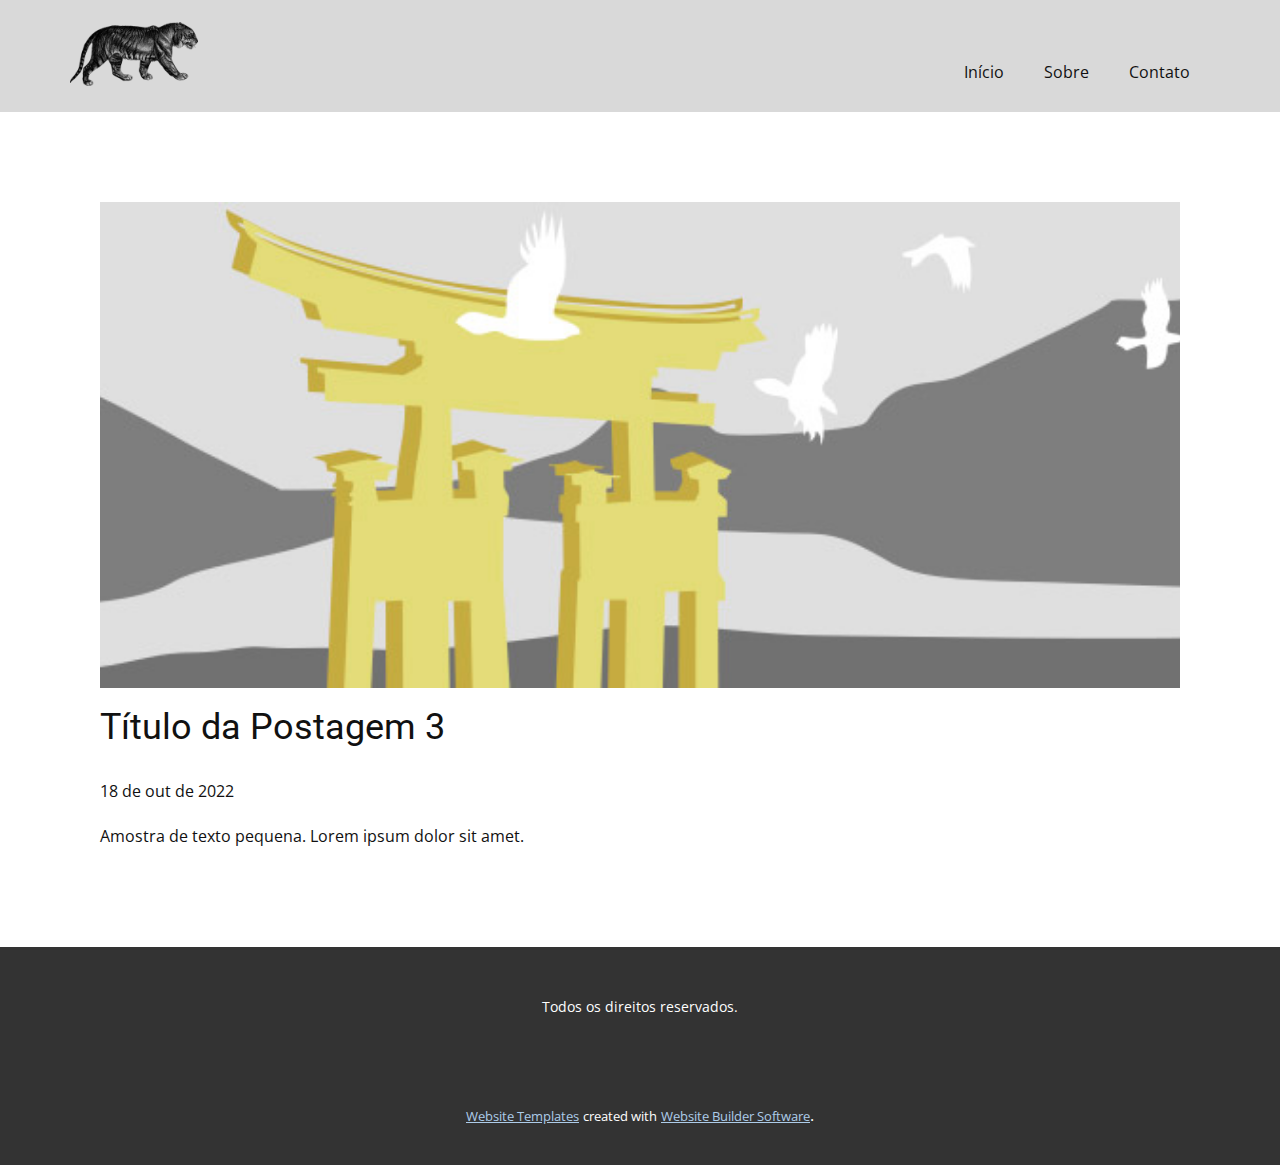
<file: blog/post-2.html>
<!doctype html>
<html style="font-size: 16px;" lang="pt"><head>
    <meta name="viewport" content="width=device-width, initial-scale=1.0">
    <meta charset="utf-8">
    <meta name="keywords" content="Título da Postagem 1">
    <meta name="description" content="">
    <title>Título da Postagem 3</title>
    <link rel="stylesheet" href="../nicepage.css" media="screen">
<link rel="stylesheet" href="../Post-Template.css" media="screen">
    <script class="u-script" type="text/javascript" src="../jquery.js" defer=""></script>
    <script class="u-script" type="text/javascript" src="../nicepage.js" defer=""></script>
    <meta name="generator" content="Nicepage 4.19.3, nicepage.com">
    <link id="u-theme-google-font" rel="stylesheet" href="https://fonts.googleapis.com/css?family=Roboto:100,100i,300,300i,400,400i,500,500i,700,700i,900,900i|Open+Sans:300,300i,400,400i,500,500i,600,600i,700,700i,800,800i">
    
    
    <script type="application/ld+json">{
		"@context": "http://schema.org",
		"@type": "Organization",
		"name": "",
		"logo": "images/4e76266cd4ecb948cb4a8ea90c8d8980da912de05fe26c89ceee70e0b2ef9ca7f951e596d7a74334dae0c46b3c0bba0b89761b9b15061256e3d400_1280.png"
}</script>
    <meta name="theme-color" content="#478ac9">
  </head>
  <body class="u-body u-xl-mode" data-lang="pt"><header class="u-clearfix u-grey-15 u-header u-header" id="sec-a55c"><div class="u-clearfix u-sheet u-valign-middle u-sheet-1">
        <a href="https://nicepage.com" class="u-image u-logo u-image-1" data-image-width="1280" data-image-height="640">
          <img src="../images/4e76266cd4ecb948cb4a8ea90c8d8980da912de05fe26c89ceee70e0b2ef9ca7f951e596d7a74334dae0c46b3c0bba0b89761b9b15061256e3d400_1280.png" class="u-logo-image u-logo-image-1">
        </a>
        <nav class="u-menu u-menu-one-level u-offcanvas u-menu-1">
          <div class="menu-collapse" style="font-size: 1rem; letter-spacing: 0px;">
            <a class="u-button-style u-custom-left-right-menu-spacing u-custom-padding-bottom u-custom-top-bottom-menu-spacing u-nav-link u-text-active-palette-1-base u-text-hover-palette-2-base" href="#">
              <svg class="u-svg-link" viewBox="0 0 24 24"><use xmlns:xlink="http://www.w3.org/1999/xlink" xlink:href="#menu-hamburger"></use></svg>
              <svg class="u-svg-content" version="1.1" id="menu-hamburger" viewBox="0 0 16 16" x="0px" y="0px" xmlns:xlink="http://www.w3.org/1999/xlink" xmlns="http://www.w3.org/2000/svg"><g><rect y="1" width="16" height="2"></rect><rect y="7" width="16" height="2"></rect><rect y="13" width="16" height="2"></rect>
</g></svg>
            </a>
          </div>
          <div class="u-custom-menu u-nav-container">
            <ul class="u-nav u-unstyled u-nav-1"><li class="u-nav-item"><a class="u-button-style u-nav-link u-text-active-palette-1-base u-text-hover-palette-2-base" href="../Início.html" target="_blank" style="padding: 10px 20px;">Início</a>
</li><li class="u-nav-item"><a class="u-button-style u-nav-link u-text-active-palette-1-base u-text-hover-palette-2-base" href="../Sobre.html" style="padding: 10px 20px;">Sobre</a>
</li><li class="u-nav-item"><a class="u-button-style u-nav-link u-text-active-palette-1-base u-text-hover-palette-2-base" href="../Contato.html" style="padding: 10px 20px;">Contato</a>
</li></ul>
          </div>
          <div class="u-custom-menu u-nav-container-collapse">
            <div class="u-black u-container-style u-inner-container-layout u-opacity u-opacity-95 u-sidenav">
              <div class="u-inner-container-layout u-sidenav-overflow">
                <div class="u-menu-close"></div>
                <ul class="u-align-center u-nav u-popupmenu-items u-unstyled u-nav-2"><li class="u-nav-item"><a class="u-button-style u-nav-link" href="../Início.html" target="_blank">Início</a>
</li><li class="u-nav-item"><a class="u-button-style u-nav-link" href="../Sobre.html">Sobre</a>
</li><li class="u-nav-item"><a class="u-button-style u-nav-link" href="../Contato.html">Contato</a>
</li></ul>
              </div>
            </div>
            <div class="u-black u-menu-overlay u-opacity u-opacity-70"></div>
          </div>
        </nav>
      </div></header>
    <section class="u-align-center u-clearfix u-section-1" id="sec-0c99">
      <div class="u-clearfix u-sheet u-valign-middle-md u-valign-middle-sm u-valign-middle-xs u-sheet-1"><!--post_details--><!--post_details_options_json--><!--{"source":""}--><!--/post_details_options_json--><!--blog_post-->
        <div class="u-container-style u-expanded-width u-post-details u-post-details-1">
          <div class="u-container-layout u-valign-middle u-container-layout-1"><!--blog_post_image-->
            <img alt="" class="u-blog-control u-expanded-width u-image u-image-default u-image-1" src="../images/8ad73f3c.jpeg"><!--/blog_post_image--><!--blog_post_header-->
            <h2 class="u-blog-control u-text u-text-1">Título da Postagem 3</h2><!--/blog_post_header--><!--blog_post_metadata-->
            <div class="u-blog-control u-metadata u-metadata-1"><!--blog_post_metadata_date-->
              <span class="u-meta-date u-meta-icon">18 de out de 2022</span><!--/blog_post_metadata_date--><!--blog_post_metadata_category-->
              <!--/blog_post_metadata_category--><!--blog_post_metadata_comments-->
              <!--/blog_post_metadata_comments-->
            </div><!--/blog_post_metadata--><!--blog_post_content-->
            <div class="u-align-justify u-blog-control u-post-content u-text u-text-2 fr-view">
  Amostra de texto pequena. Lorem ipsum dolor sit amet.
  </div><!--/blog_post_content-->
          </div>
        </div><!--/blog_post--><!--/post_details-->
      </div>
    </section>
    
    
    <footer class="u-align-center u-clearfix u-footer u-grey-80 u-footer" id="sec-3e1b"><div class="u-clearfix u-sheet u-sheet-1">
        <p class="u-small-text u-text u-text-variant u-text-1">Todos os direitos reservados.</p>
      </div></footer>
    <section class="u-backlink u-clearfix u-grey-80">
      <a class="u-link" href="https://nicepage.com/website-templates" target="_blank">
        <span>Website Templates</span>
      </a>
      <p class="u-text">
        <span>created with</span>
      </p>
      <a class="u-link" href="" target="_blank">
        <span>Website Builder Software</span>
      </a>. 
    </section>
  
</body></html>
</file>
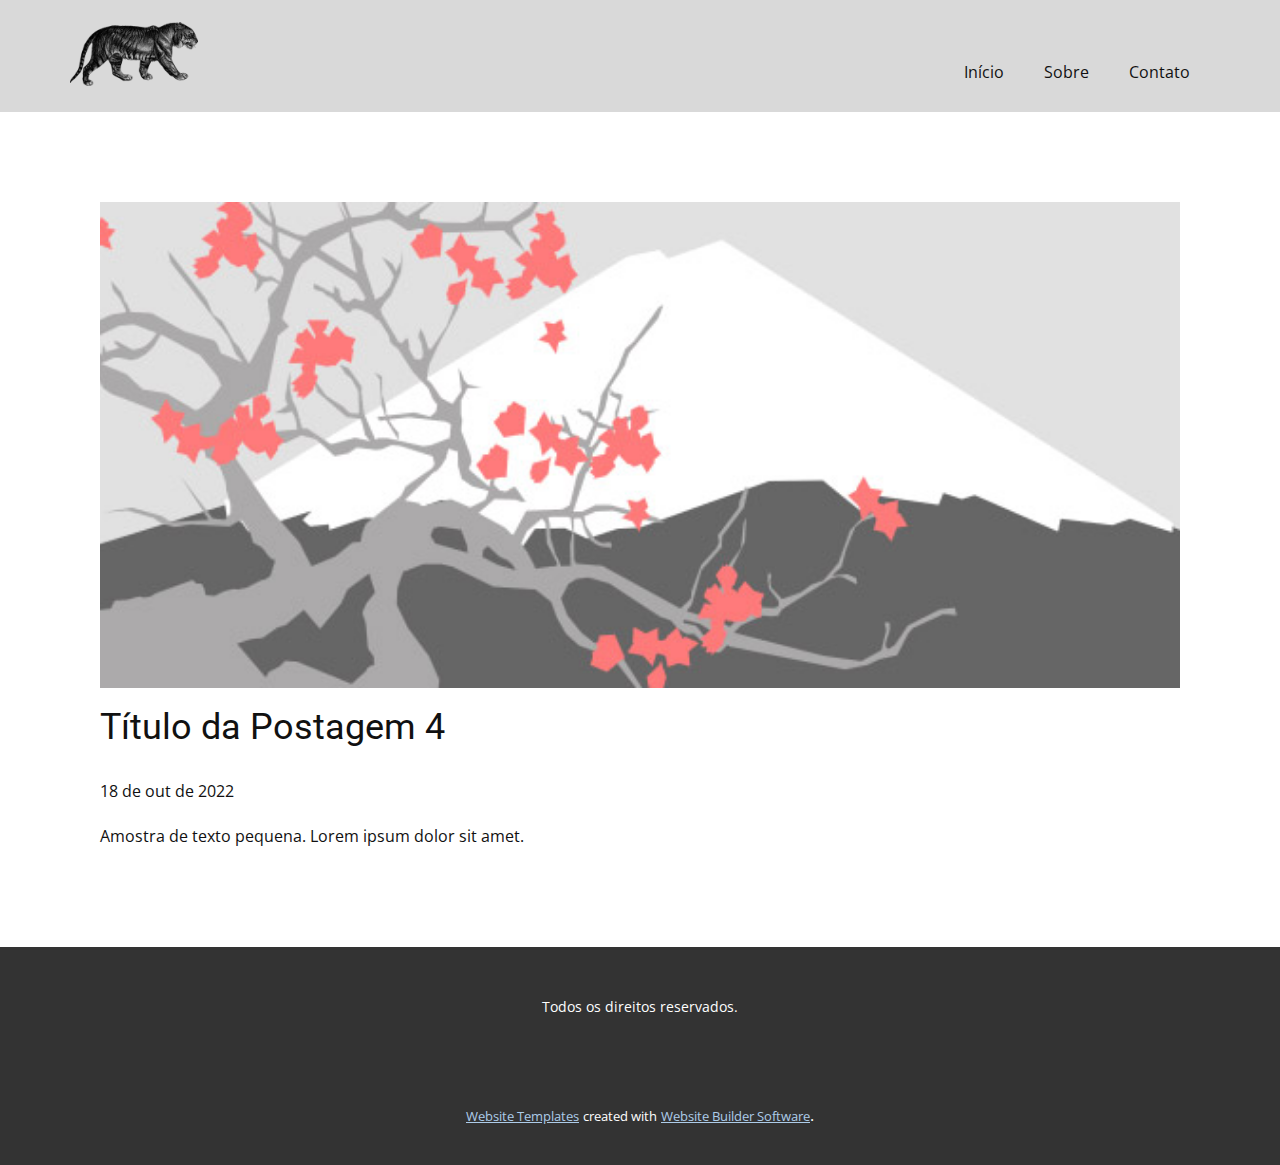
<file: blog/post-3.html>
<!doctype html>
<html style="font-size: 16px;" lang="pt"><head>
    <meta name="viewport" content="width=device-width, initial-scale=1.0">
    <meta charset="utf-8">
    <meta name="keywords" content="Título da Postagem 1">
    <meta name="description" content="">
    <title>Título da Postagem 4</title>
    <link rel="stylesheet" href="../nicepage.css" media="screen">
<link rel="stylesheet" href="../Post-Template.css" media="screen">
    <script class="u-script" type="text/javascript" src="../jquery.js" defer=""></script>
    <script class="u-script" type="text/javascript" src="../nicepage.js" defer=""></script>
    <meta name="generator" content="Nicepage 4.19.3, nicepage.com">
    <link id="u-theme-google-font" rel="stylesheet" href="https://fonts.googleapis.com/css?family=Roboto:100,100i,300,300i,400,400i,500,500i,700,700i,900,900i|Open+Sans:300,300i,400,400i,500,500i,600,600i,700,700i,800,800i">
    
    
    <script type="application/ld+json">{
		"@context": "http://schema.org",
		"@type": "Organization",
		"name": "",
		"logo": "images/4e76266cd4ecb948cb4a8ea90c8d8980da912de05fe26c89ceee70e0b2ef9ca7f951e596d7a74334dae0c46b3c0bba0b89761b9b15061256e3d400_1280.png"
}</script>
    <meta name="theme-color" content="#478ac9">
  </head>
  <body class="u-body u-xl-mode" data-lang="pt"><header class="u-clearfix u-grey-15 u-header u-header" id="sec-a55c"><div class="u-clearfix u-sheet u-valign-middle u-sheet-1">
        <a href="https://nicepage.com" class="u-image u-logo u-image-1" data-image-width="1280" data-image-height="640">
          <img src="../images/4e76266cd4ecb948cb4a8ea90c8d8980da912de05fe26c89ceee70e0b2ef9ca7f951e596d7a74334dae0c46b3c0bba0b89761b9b15061256e3d400_1280.png" class="u-logo-image u-logo-image-1">
        </a>
        <nav class="u-menu u-menu-one-level u-offcanvas u-menu-1">
          <div class="menu-collapse" style="font-size: 1rem; letter-spacing: 0px;">
            <a class="u-button-style u-custom-left-right-menu-spacing u-custom-padding-bottom u-custom-top-bottom-menu-spacing u-nav-link u-text-active-palette-1-base u-text-hover-palette-2-base" href="#">
              <svg class="u-svg-link" viewBox="0 0 24 24"><use xmlns:xlink="http://www.w3.org/1999/xlink" xlink:href="#menu-hamburger"></use></svg>
              <svg class="u-svg-content" version="1.1" id="menu-hamburger" viewBox="0 0 16 16" x="0px" y="0px" xmlns:xlink="http://www.w3.org/1999/xlink" xmlns="http://www.w3.org/2000/svg"><g><rect y="1" width="16" height="2"></rect><rect y="7" width="16" height="2"></rect><rect y="13" width="16" height="2"></rect>
</g></svg>
            </a>
          </div>
          <div class="u-custom-menu u-nav-container">
            <ul class="u-nav u-unstyled u-nav-1"><li class="u-nav-item"><a class="u-button-style u-nav-link u-text-active-palette-1-base u-text-hover-palette-2-base" href="../Início.html" target="_blank" style="padding: 10px 20px;">Início</a>
</li><li class="u-nav-item"><a class="u-button-style u-nav-link u-text-active-palette-1-base u-text-hover-palette-2-base" href="../Sobre.html" style="padding: 10px 20px;">Sobre</a>
</li><li class="u-nav-item"><a class="u-button-style u-nav-link u-text-active-palette-1-base u-text-hover-palette-2-base" href="../Contato.html" style="padding: 10px 20px;">Contato</a>
</li></ul>
          </div>
          <div class="u-custom-menu u-nav-container-collapse">
            <div class="u-black u-container-style u-inner-container-layout u-opacity u-opacity-95 u-sidenav">
              <div class="u-inner-container-layout u-sidenav-overflow">
                <div class="u-menu-close"></div>
                <ul class="u-align-center u-nav u-popupmenu-items u-unstyled u-nav-2"><li class="u-nav-item"><a class="u-button-style u-nav-link" href="../Início.html" target="_blank">Início</a>
</li><li class="u-nav-item"><a class="u-button-style u-nav-link" href="../Sobre.html">Sobre</a>
</li><li class="u-nav-item"><a class="u-button-style u-nav-link" href="../Contato.html">Contato</a>
</li></ul>
              </div>
            </div>
            <div class="u-black u-menu-overlay u-opacity u-opacity-70"></div>
          </div>
        </nav>
      </div></header>
    <section class="u-align-center u-clearfix u-section-1" id="sec-0c99">
      <div class="u-clearfix u-sheet u-valign-middle-md u-valign-middle-sm u-valign-middle-xs u-sheet-1"><!--post_details--><!--post_details_options_json--><!--{"source":""}--><!--/post_details_options_json--><!--blog_post-->
        <div class="u-container-style u-expanded-width u-post-details u-post-details-1">
          <div class="u-container-layout u-valign-middle u-container-layout-1"><!--blog_post_image-->
            <img alt="" class="u-blog-control u-expanded-width u-image u-image-default u-image-1" src="../images/0fd3416c.jpeg"><!--/blog_post_image--><!--blog_post_header-->
            <h2 class="u-blog-control u-text u-text-1">Título da Postagem 4</h2><!--/blog_post_header--><!--blog_post_metadata-->
            <div class="u-blog-control u-metadata u-metadata-1"><!--blog_post_metadata_date-->
              <span class="u-meta-date u-meta-icon">18 de out de 2022</span><!--/blog_post_metadata_date--><!--blog_post_metadata_category-->
              <!--/blog_post_metadata_category--><!--blog_post_metadata_comments-->
              <!--/blog_post_metadata_comments-->
            </div><!--/blog_post_metadata--><!--blog_post_content-->
            <div class="u-align-justify u-blog-control u-post-content u-text u-text-2 fr-view">
  Amostra de texto pequena. Lorem ipsum dolor sit amet.
  </div><!--/blog_post_content-->
          </div>
        </div><!--/blog_post--><!--/post_details-->
      </div>
    </section>
    
    
    <footer class="u-align-center u-clearfix u-footer u-grey-80 u-footer" id="sec-3e1b"><div class="u-clearfix u-sheet u-sheet-1">
        <p class="u-small-text u-text u-text-variant u-text-1">Todos os direitos reservados.</p>
      </div></footer>
    <section class="u-backlink u-clearfix u-grey-80">
      <a class="u-link" href="https://nicepage.com/website-templates" target="_blank">
        <span>Website Templates</span>
      </a>
      <p class="u-text">
        <span>created with</span>
      </p>
      <a class="u-link" href="" target="_blank">
        <span>Website Builder Software</span>
      </a>. 
    </section>
  
</body></html>
</file>
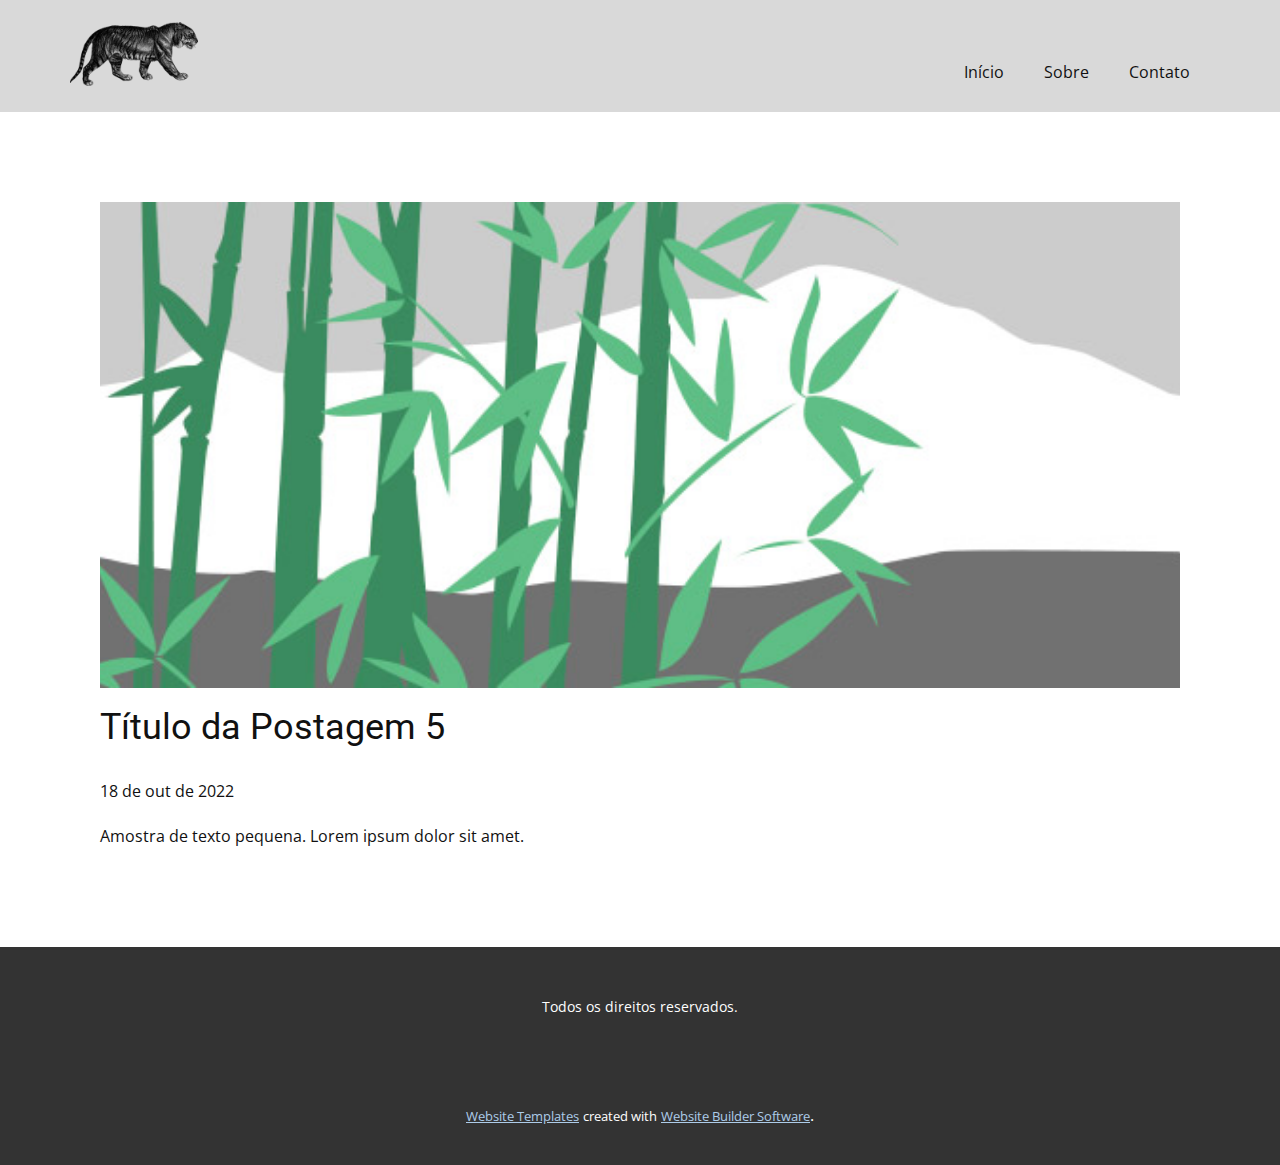
<file: blog/post-4.html>
<!doctype html>
<html style="font-size: 16px;" lang="pt"><head>
    <meta name="viewport" content="width=device-width, initial-scale=1.0">
    <meta charset="utf-8">
    <meta name="keywords" content="Título da Postagem 1">
    <meta name="description" content="">
    <title>Título da Postagem 5</title>
    <link rel="stylesheet" href="../nicepage.css" media="screen">
<link rel="stylesheet" href="../Post-Template.css" media="screen">
    <script class="u-script" type="text/javascript" src="../jquery.js" defer=""></script>
    <script class="u-script" type="text/javascript" src="../nicepage.js" defer=""></script>
    <meta name="generator" content="Nicepage 4.19.3, nicepage.com">
    <link id="u-theme-google-font" rel="stylesheet" href="https://fonts.googleapis.com/css?family=Roboto:100,100i,300,300i,400,400i,500,500i,700,700i,900,900i|Open+Sans:300,300i,400,400i,500,500i,600,600i,700,700i,800,800i">
    
    
    <script type="application/ld+json">{
		"@context": "http://schema.org",
		"@type": "Organization",
		"name": "",
		"logo": "images/4e76266cd4ecb948cb4a8ea90c8d8980da912de05fe26c89ceee70e0b2ef9ca7f951e596d7a74334dae0c46b3c0bba0b89761b9b15061256e3d400_1280.png"
}</script>
    <meta name="theme-color" content="#478ac9">
  </head>
  <body class="u-body u-xl-mode" data-lang="pt"><header class="u-clearfix u-grey-15 u-header u-header" id="sec-a55c"><div class="u-clearfix u-sheet u-valign-middle u-sheet-1">
        <a href="https://nicepage.com" class="u-image u-logo u-image-1" data-image-width="1280" data-image-height="640">
          <img src="../images/4e76266cd4ecb948cb4a8ea90c8d8980da912de05fe26c89ceee70e0b2ef9ca7f951e596d7a74334dae0c46b3c0bba0b89761b9b15061256e3d400_1280.png" class="u-logo-image u-logo-image-1">
        </a>
        <nav class="u-menu u-menu-one-level u-offcanvas u-menu-1">
          <div class="menu-collapse" style="font-size: 1rem; letter-spacing: 0px;">
            <a class="u-button-style u-custom-left-right-menu-spacing u-custom-padding-bottom u-custom-top-bottom-menu-spacing u-nav-link u-text-active-palette-1-base u-text-hover-palette-2-base" href="#">
              <svg class="u-svg-link" viewBox="0 0 24 24"><use xmlns:xlink="http://www.w3.org/1999/xlink" xlink:href="#menu-hamburger"></use></svg>
              <svg class="u-svg-content" version="1.1" id="menu-hamburger" viewBox="0 0 16 16" x="0px" y="0px" xmlns:xlink="http://www.w3.org/1999/xlink" xmlns="http://www.w3.org/2000/svg"><g><rect y="1" width="16" height="2"></rect><rect y="7" width="16" height="2"></rect><rect y="13" width="16" height="2"></rect>
</g></svg>
            </a>
          </div>
          <div class="u-custom-menu u-nav-container">
            <ul class="u-nav u-unstyled u-nav-1"><li class="u-nav-item"><a class="u-button-style u-nav-link u-text-active-palette-1-base u-text-hover-palette-2-base" href="../Início.html" target="_blank" style="padding: 10px 20px;">Início</a>
</li><li class="u-nav-item"><a class="u-button-style u-nav-link u-text-active-palette-1-base u-text-hover-palette-2-base" href="../Sobre.html" style="padding: 10px 20px;">Sobre</a>
</li><li class="u-nav-item"><a class="u-button-style u-nav-link u-text-active-palette-1-base u-text-hover-palette-2-base" href="../Contato.html" style="padding: 10px 20px;">Contato</a>
</li></ul>
          </div>
          <div class="u-custom-menu u-nav-container-collapse">
            <div class="u-black u-container-style u-inner-container-layout u-opacity u-opacity-95 u-sidenav">
              <div class="u-inner-container-layout u-sidenav-overflow">
                <div class="u-menu-close"></div>
                <ul class="u-align-center u-nav u-popupmenu-items u-unstyled u-nav-2"><li class="u-nav-item"><a class="u-button-style u-nav-link" href="../Início.html" target="_blank">Início</a>
</li><li class="u-nav-item"><a class="u-button-style u-nav-link" href="../Sobre.html">Sobre</a>
</li><li class="u-nav-item"><a class="u-button-style u-nav-link" href="../Contato.html">Contato</a>
</li></ul>
              </div>
            </div>
            <div class="u-black u-menu-overlay u-opacity u-opacity-70"></div>
          </div>
        </nav>
      </div></header>
    <section class="u-align-center u-clearfix u-section-1" id="sec-0c99">
      <div class="u-clearfix u-sheet u-valign-middle-md u-valign-middle-sm u-valign-middle-xs u-sheet-1"><!--post_details--><!--post_details_options_json--><!--{"source":""}--><!--/post_details_options_json--><!--blog_post-->
        <div class="u-container-style u-expanded-width u-post-details u-post-details-1">
          <div class="u-container-layout u-valign-middle u-container-layout-1"><!--blog_post_image-->
            <img alt="" class="u-blog-control u-expanded-width u-image u-image-default u-image-1" src="../images/68f64b9d.jpeg"><!--/blog_post_image--><!--blog_post_header-->
            <h2 class="u-blog-control u-text u-text-1">Título da Postagem 5</h2><!--/blog_post_header--><!--blog_post_metadata-->
            <div class="u-blog-control u-metadata u-metadata-1"><!--blog_post_metadata_date-->
              <span class="u-meta-date u-meta-icon">18 de out de 2022</span><!--/blog_post_metadata_date--><!--blog_post_metadata_category-->
              <!--/blog_post_metadata_category--><!--blog_post_metadata_comments-->
              <!--/blog_post_metadata_comments-->
            </div><!--/blog_post_metadata--><!--blog_post_content-->
            <div class="u-align-justify u-blog-control u-post-content u-text u-text-2 fr-view">
  Amostra de texto pequena. Lorem ipsum dolor sit amet.
  </div><!--/blog_post_content-->
          </div>
        </div><!--/blog_post--><!--/post_details-->
      </div>
    </section>
    
    
    <footer class="u-align-center u-clearfix u-footer u-grey-80 u-footer" id="sec-3e1b"><div class="u-clearfix u-sheet u-sheet-1">
        <p class="u-small-text u-text u-text-variant u-text-1">Todos os direitos reservados.</p>
      </div></footer>
    <section class="u-backlink u-clearfix u-grey-80">
      <a class="u-link" href="https://nicepage.com/website-templates" target="_blank">
        <span>Website Templates</span>
      </a>
      <p class="u-text">
        <span>created with</span>
      </p>
      <a class="u-link" href="" target="_blank">
        <span>Website Builder Software</span>
      </a>. 
    </section>
  
</body></html>
</file>
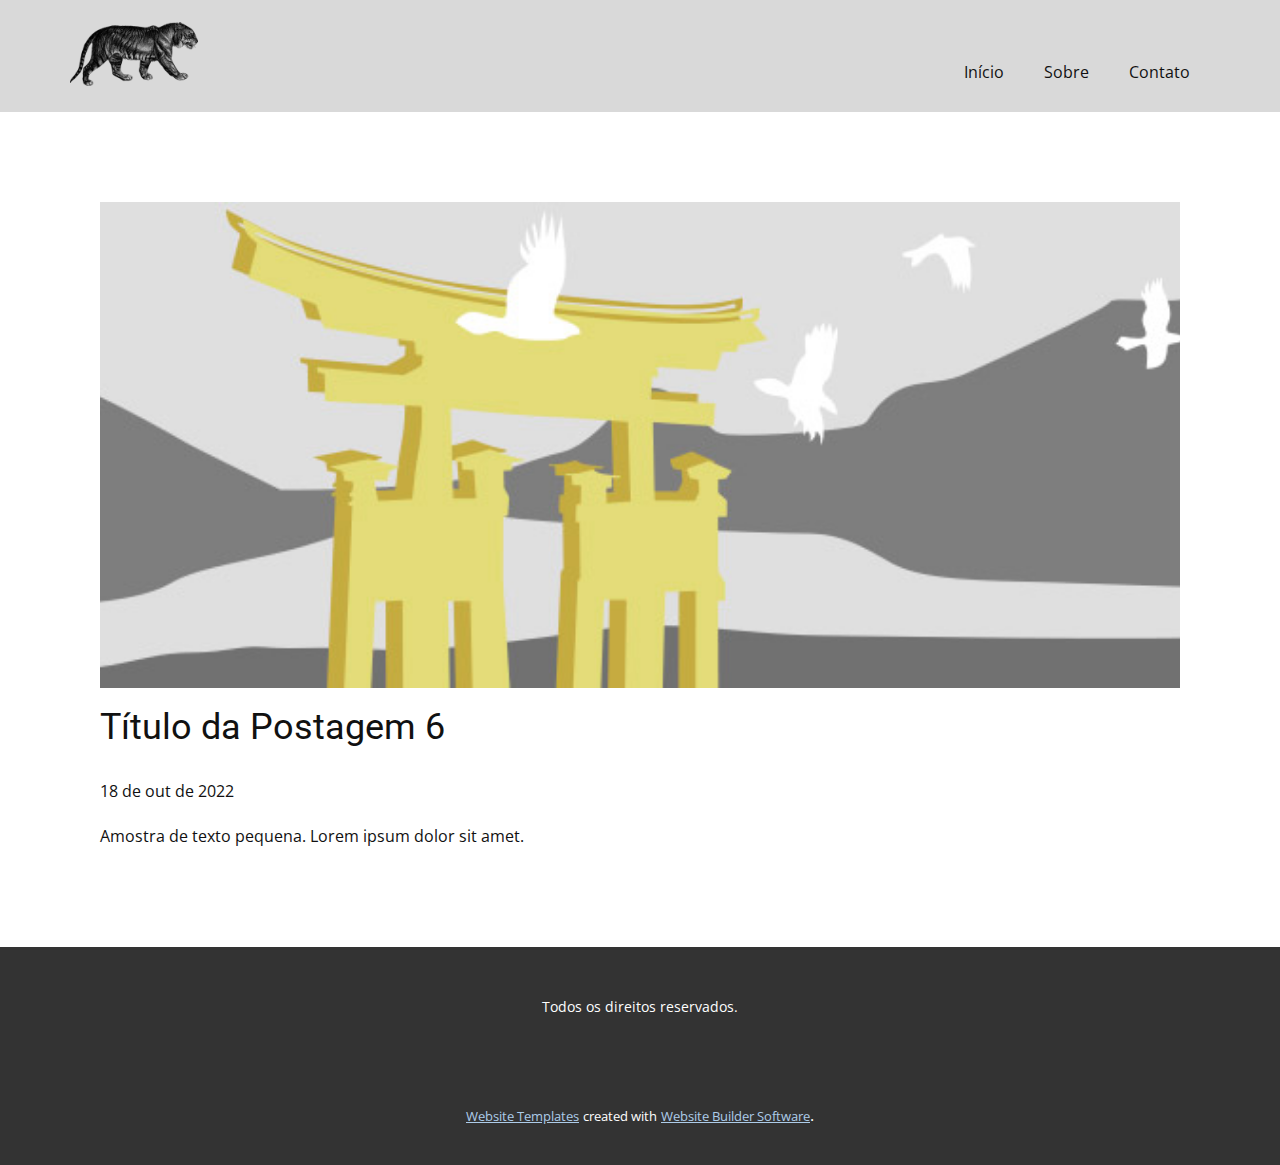
<file: blog/post-5.html>
<!doctype html>
<html style="font-size: 16px;" lang="pt"><head>
    <meta name="viewport" content="width=device-width, initial-scale=1.0">
    <meta charset="utf-8">
    <meta name="keywords" content="Título da Postagem 1">
    <meta name="description" content="">
    <title>Título da Postagem 6</title>
    <link rel="stylesheet" href="../nicepage.css" media="screen">
<link rel="stylesheet" href="../Post-Template.css" media="screen">
    <script class="u-script" type="text/javascript" src="../jquery.js" defer=""></script>
    <script class="u-script" type="text/javascript" src="../nicepage.js" defer=""></script>
    <meta name="generator" content="Nicepage 4.19.3, nicepage.com">
    <link id="u-theme-google-font" rel="stylesheet" href="https://fonts.googleapis.com/css?family=Roboto:100,100i,300,300i,400,400i,500,500i,700,700i,900,900i|Open+Sans:300,300i,400,400i,500,500i,600,600i,700,700i,800,800i">
    
    
    <script type="application/ld+json">{
		"@context": "http://schema.org",
		"@type": "Organization",
		"name": "",
		"logo": "images/4e76266cd4ecb948cb4a8ea90c8d8980da912de05fe26c89ceee70e0b2ef9ca7f951e596d7a74334dae0c46b3c0bba0b89761b9b15061256e3d400_1280.png"
}</script>
    <meta name="theme-color" content="#478ac9">
  </head>
  <body class="u-body u-xl-mode" data-lang="pt"><header class="u-clearfix u-grey-15 u-header u-header" id="sec-a55c"><div class="u-clearfix u-sheet u-valign-middle u-sheet-1">
        <a href="https://nicepage.com" class="u-image u-logo u-image-1" data-image-width="1280" data-image-height="640">
          <img src="../images/4e76266cd4ecb948cb4a8ea90c8d8980da912de05fe26c89ceee70e0b2ef9ca7f951e596d7a74334dae0c46b3c0bba0b89761b9b15061256e3d400_1280.png" class="u-logo-image u-logo-image-1">
        </a>
        <nav class="u-menu u-menu-one-level u-offcanvas u-menu-1">
          <div class="menu-collapse" style="font-size: 1rem; letter-spacing: 0px;">
            <a class="u-button-style u-custom-left-right-menu-spacing u-custom-padding-bottom u-custom-top-bottom-menu-spacing u-nav-link u-text-active-palette-1-base u-text-hover-palette-2-base" href="#">
              <svg class="u-svg-link" viewBox="0 0 24 24"><use xmlns:xlink="http://www.w3.org/1999/xlink" xlink:href="#menu-hamburger"></use></svg>
              <svg class="u-svg-content" version="1.1" id="menu-hamburger" viewBox="0 0 16 16" x="0px" y="0px" xmlns:xlink="http://www.w3.org/1999/xlink" xmlns="http://www.w3.org/2000/svg"><g><rect y="1" width="16" height="2"></rect><rect y="7" width="16" height="2"></rect><rect y="13" width="16" height="2"></rect>
</g></svg>
            </a>
          </div>
          <div class="u-custom-menu u-nav-container">
            <ul class="u-nav u-unstyled u-nav-1"><li class="u-nav-item"><a class="u-button-style u-nav-link u-text-active-palette-1-base u-text-hover-palette-2-base" href="../Início.html" target="_blank" style="padding: 10px 20px;">Início</a>
</li><li class="u-nav-item"><a class="u-button-style u-nav-link u-text-active-palette-1-base u-text-hover-palette-2-base" href="../Sobre.html" style="padding: 10px 20px;">Sobre</a>
</li><li class="u-nav-item"><a class="u-button-style u-nav-link u-text-active-palette-1-base u-text-hover-palette-2-base" href="../Contato.html" style="padding: 10px 20px;">Contato</a>
</li></ul>
          </div>
          <div class="u-custom-menu u-nav-container-collapse">
            <div class="u-black u-container-style u-inner-container-layout u-opacity u-opacity-95 u-sidenav">
              <div class="u-inner-container-layout u-sidenav-overflow">
                <div class="u-menu-close"></div>
                <ul class="u-align-center u-nav u-popupmenu-items u-unstyled u-nav-2"><li class="u-nav-item"><a class="u-button-style u-nav-link" href="../Início.html" target="_blank">Início</a>
</li><li class="u-nav-item"><a class="u-button-style u-nav-link" href="../Sobre.html">Sobre</a>
</li><li class="u-nav-item"><a class="u-button-style u-nav-link" href="../Contato.html">Contato</a>
</li></ul>
              </div>
            </div>
            <div class="u-black u-menu-overlay u-opacity u-opacity-70"></div>
          </div>
        </nav>
      </div></header>
    <section class="u-align-center u-clearfix u-section-1" id="sec-0c99">
      <div class="u-clearfix u-sheet u-valign-middle-md u-valign-middle-sm u-valign-middle-xs u-sheet-1"><!--post_details--><!--post_details_options_json--><!--{"source":""}--><!--/post_details_options_json--><!--blog_post-->
        <div class="u-container-style u-expanded-width u-post-details u-post-details-1">
          <div class="u-container-layout u-valign-middle u-container-layout-1"><!--blog_post_image-->
            <img alt="" class="u-blog-control u-expanded-width u-image u-image-default u-image-1" src="../images/8ad73f3c.jpeg"><!--/blog_post_image--><!--blog_post_header-->
            <h2 class="u-blog-control u-text u-text-1">Título da Postagem 6</h2><!--/blog_post_header--><!--blog_post_metadata-->
            <div class="u-blog-control u-metadata u-metadata-1"><!--blog_post_metadata_date-->
              <span class="u-meta-date u-meta-icon">18 de out de 2022</span><!--/blog_post_metadata_date--><!--blog_post_metadata_category-->
              <!--/blog_post_metadata_category--><!--blog_post_metadata_comments-->
              <!--/blog_post_metadata_comments-->
            </div><!--/blog_post_metadata--><!--blog_post_content-->
            <div class="u-align-justify u-blog-control u-post-content u-text u-text-2 fr-view">
  Amostra de texto pequena. Lorem ipsum dolor sit amet.
  </div><!--/blog_post_content-->
          </div>
        </div><!--/blog_post--><!--/post_details-->
      </div>
    </section>
    
    
    <footer class="u-align-center u-clearfix u-footer u-grey-80 u-footer" id="sec-3e1b"><div class="u-clearfix u-sheet u-sheet-1">
        <p class="u-small-text u-text u-text-variant u-text-1">Todos os direitos reservados.</p>
      </div></footer>
    <section class="u-backlink u-clearfix u-grey-80">
      <a class="u-link" href="https://nicepage.com/website-templates" target="_blank">
        <span>Website Templates</span>
      </a>
      <p class="u-text">
        <span>created with</span>
      </p>
      <a class="u-link" href="" target="_blank">
        <span>Website Builder Software</span>
      </a>. 
    </section>
  
</body></html>
</file>
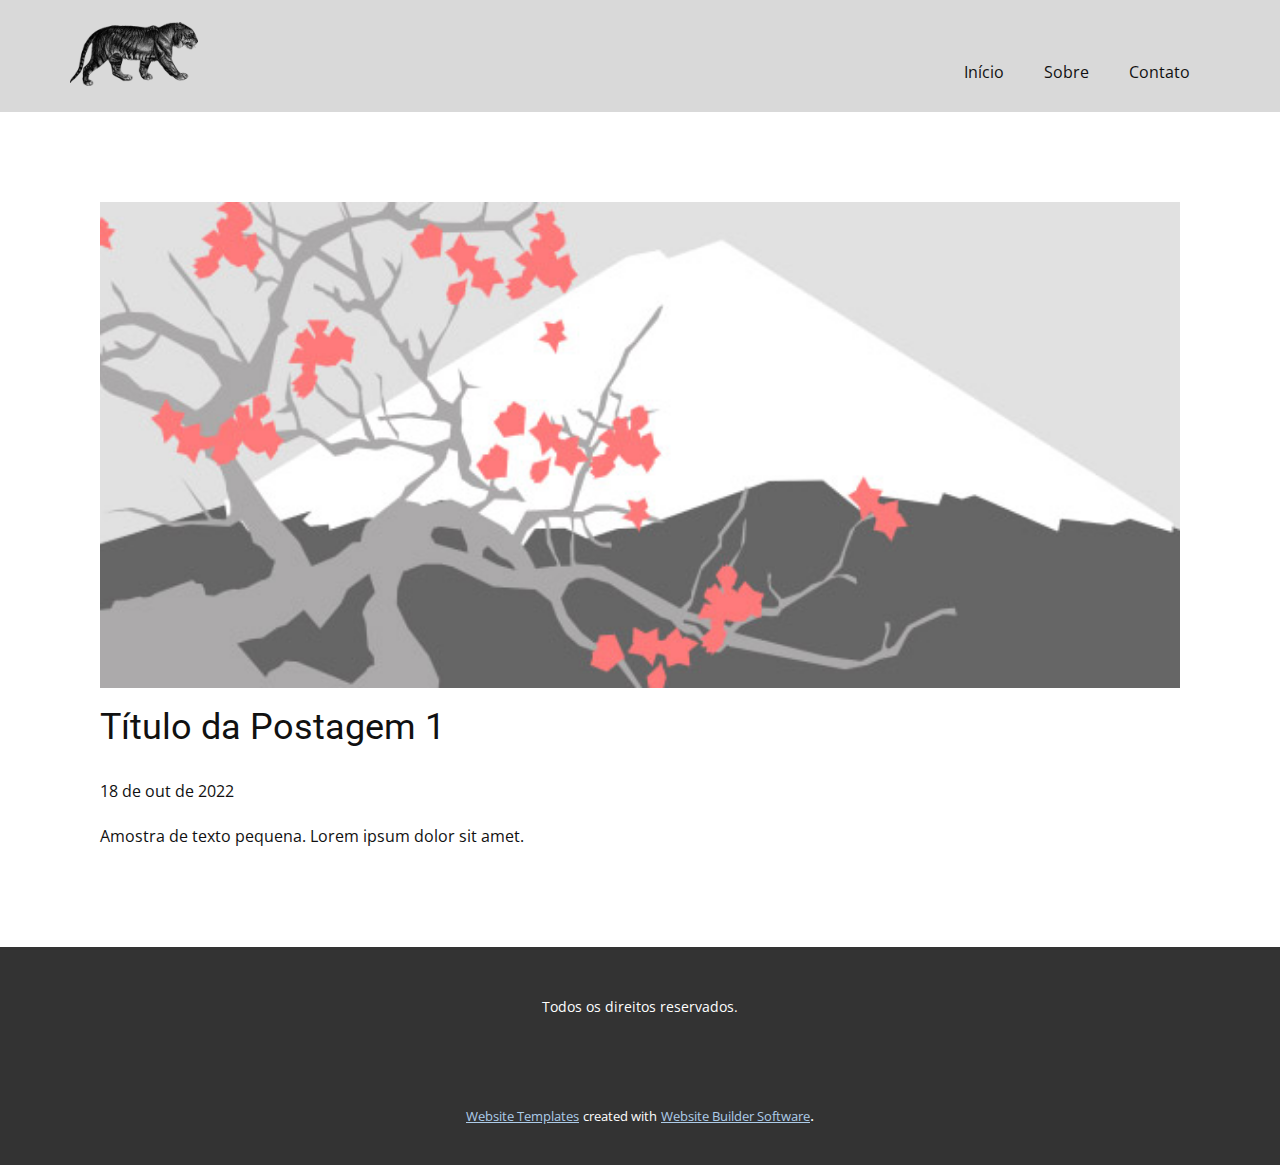
<file: blog/post.html>
<!doctype html>
<html style="font-size: 16px;" lang="pt"><head>
    <meta name="viewport" content="width=device-width, initial-scale=1.0">
    <meta charset="utf-8">
    <meta name="keywords" content="Título da Postagem 1">
    <meta name="description" content="">
    <title>Título da Postagem 1</title>
    <link rel="stylesheet" href="../nicepage.css" media="screen">
<link rel="stylesheet" href="../Post-Template.css" media="screen">
    <script class="u-script" type="text/javascript" src="../jquery.js" defer=""></script>
    <script class="u-script" type="text/javascript" src="../nicepage.js" defer=""></script>
    <meta name="generator" content="Nicepage 4.19.3, nicepage.com">
    <link id="u-theme-google-font" rel="stylesheet" href="https://fonts.googleapis.com/css?family=Roboto:100,100i,300,300i,400,400i,500,500i,700,700i,900,900i|Open+Sans:300,300i,400,400i,500,500i,600,600i,700,700i,800,800i">
    
    
    <script type="application/ld+json">{
		"@context": "http://schema.org",
		"@type": "Organization",
		"name": "",
		"logo": "images/4e76266cd4ecb948cb4a8ea90c8d8980da912de05fe26c89ceee70e0b2ef9ca7f951e596d7a74334dae0c46b3c0bba0b89761b9b15061256e3d400_1280.png"
}</script>
    <meta name="theme-color" content="#478ac9">
  </head>
  <body class="u-body u-xl-mode" data-lang="pt"><header class="u-clearfix u-grey-15 u-header u-header" id="sec-a55c"><div class="u-clearfix u-sheet u-valign-middle u-sheet-1">
        <a href="https://nicepage.com" class="u-image u-logo u-image-1" data-image-width="1280" data-image-height="640">
          <img src="../images/4e76266cd4ecb948cb4a8ea90c8d8980da912de05fe26c89ceee70e0b2ef9ca7f951e596d7a74334dae0c46b3c0bba0b89761b9b15061256e3d400_1280.png" class="u-logo-image u-logo-image-1">
        </a>
        <nav class="u-menu u-menu-one-level u-offcanvas u-menu-1">
          <div class="menu-collapse" style="font-size: 1rem; letter-spacing: 0px;">
            <a class="u-button-style u-custom-left-right-menu-spacing u-custom-padding-bottom u-custom-top-bottom-menu-spacing u-nav-link u-text-active-palette-1-base u-text-hover-palette-2-base" href="#">
              <svg class="u-svg-link" viewBox="0 0 24 24"><use xmlns:xlink="http://www.w3.org/1999/xlink" xlink:href="#menu-hamburger"></use></svg>
              <svg class="u-svg-content" version="1.1" id="menu-hamburger" viewBox="0 0 16 16" x="0px" y="0px" xmlns:xlink="http://www.w3.org/1999/xlink" xmlns="http://www.w3.org/2000/svg"><g><rect y="1" width="16" height="2"></rect><rect y="7" width="16" height="2"></rect><rect y="13" width="16" height="2"></rect>
</g></svg>
            </a>
          </div>
          <div class="u-custom-menu u-nav-container">
            <ul class="u-nav u-unstyled u-nav-1"><li class="u-nav-item"><a class="u-button-style u-nav-link u-text-active-palette-1-base u-text-hover-palette-2-base" href="../Início.html" target="_blank" style="padding: 10px 20px;">Início</a>
</li><li class="u-nav-item"><a class="u-button-style u-nav-link u-text-active-palette-1-base u-text-hover-palette-2-base" href="../Sobre.html" style="padding: 10px 20px;">Sobre</a>
</li><li class="u-nav-item"><a class="u-button-style u-nav-link u-text-active-palette-1-base u-text-hover-palette-2-base" href="../Contato.html" style="padding: 10px 20px;">Contato</a>
</li></ul>
          </div>
          <div class="u-custom-menu u-nav-container-collapse">
            <div class="u-black u-container-style u-inner-container-layout u-opacity u-opacity-95 u-sidenav">
              <div class="u-inner-container-layout u-sidenav-overflow">
                <div class="u-menu-close"></div>
                <ul class="u-align-center u-nav u-popupmenu-items u-unstyled u-nav-2"><li class="u-nav-item"><a class="u-button-style u-nav-link" href="../Início.html" target="_blank">Início</a>
</li><li class="u-nav-item"><a class="u-button-style u-nav-link" href="../Sobre.html">Sobre</a>
</li><li class="u-nav-item"><a class="u-button-style u-nav-link" href="../Contato.html">Contato</a>
</li></ul>
              </div>
            </div>
            <div class="u-black u-menu-overlay u-opacity u-opacity-70"></div>
          </div>
        </nav>
      </div></header>
    <section class="u-align-center u-clearfix u-section-1" id="sec-0c99">
      <div class="u-clearfix u-sheet u-valign-middle-md u-valign-middle-sm u-valign-middle-xs u-sheet-1"><!--post_details--><!--post_details_options_json--><!--{"source":""}--><!--/post_details_options_json--><!--blog_post-->
        <div class="u-container-style u-expanded-width u-post-details u-post-details-1">
          <div class="u-container-layout u-valign-middle u-container-layout-1"><!--blog_post_image-->
            <img alt="" class="u-blog-control u-expanded-width u-image u-image-default u-image-1" src="../images/0fd3416c.jpeg"><!--/blog_post_image--><!--blog_post_header-->
            <h2 class="u-blog-control u-text u-text-1">Título da Postagem 1</h2><!--/blog_post_header--><!--blog_post_metadata-->
            <div class="u-blog-control u-metadata u-metadata-1"><!--blog_post_metadata_date-->
              <span class="u-meta-date u-meta-icon">18 de out de 2022</span><!--/blog_post_metadata_date--><!--blog_post_metadata_category-->
              <!--/blog_post_metadata_category--><!--blog_post_metadata_comments-->
              <!--/blog_post_metadata_comments-->
            </div><!--/blog_post_metadata--><!--blog_post_content-->
            <div class="u-align-justify u-blog-control u-post-content u-text u-text-2 fr-view">
  Amostra de texto pequena. Lorem ipsum dolor sit amet.
  </div><!--/blog_post_content-->
          </div>
        </div><!--/blog_post--><!--/post_details-->
      </div>
    </section>
    
    
    <footer class="u-align-center u-clearfix u-footer u-grey-80 u-footer" id="sec-3e1b"><div class="u-clearfix u-sheet u-sheet-1">
        <p class="u-small-text u-text u-text-variant u-text-1">Todos os direitos reservados.</p>
      </div></footer>
    <section class="u-backlink u-clearfix u-grey-80">
      <a class="u-link" href="https://nicepage.com/website-templates" target="_blank">
        <span>Website Templates</span>
      </a>
      <p class="u-text">
        <span>created with</span>
      </p>
      <a class="u-link" href="" target="_blank">
        <span>Website Builder Software</span>
      </a>. 
    </section>
  
</body></html>
</file>
